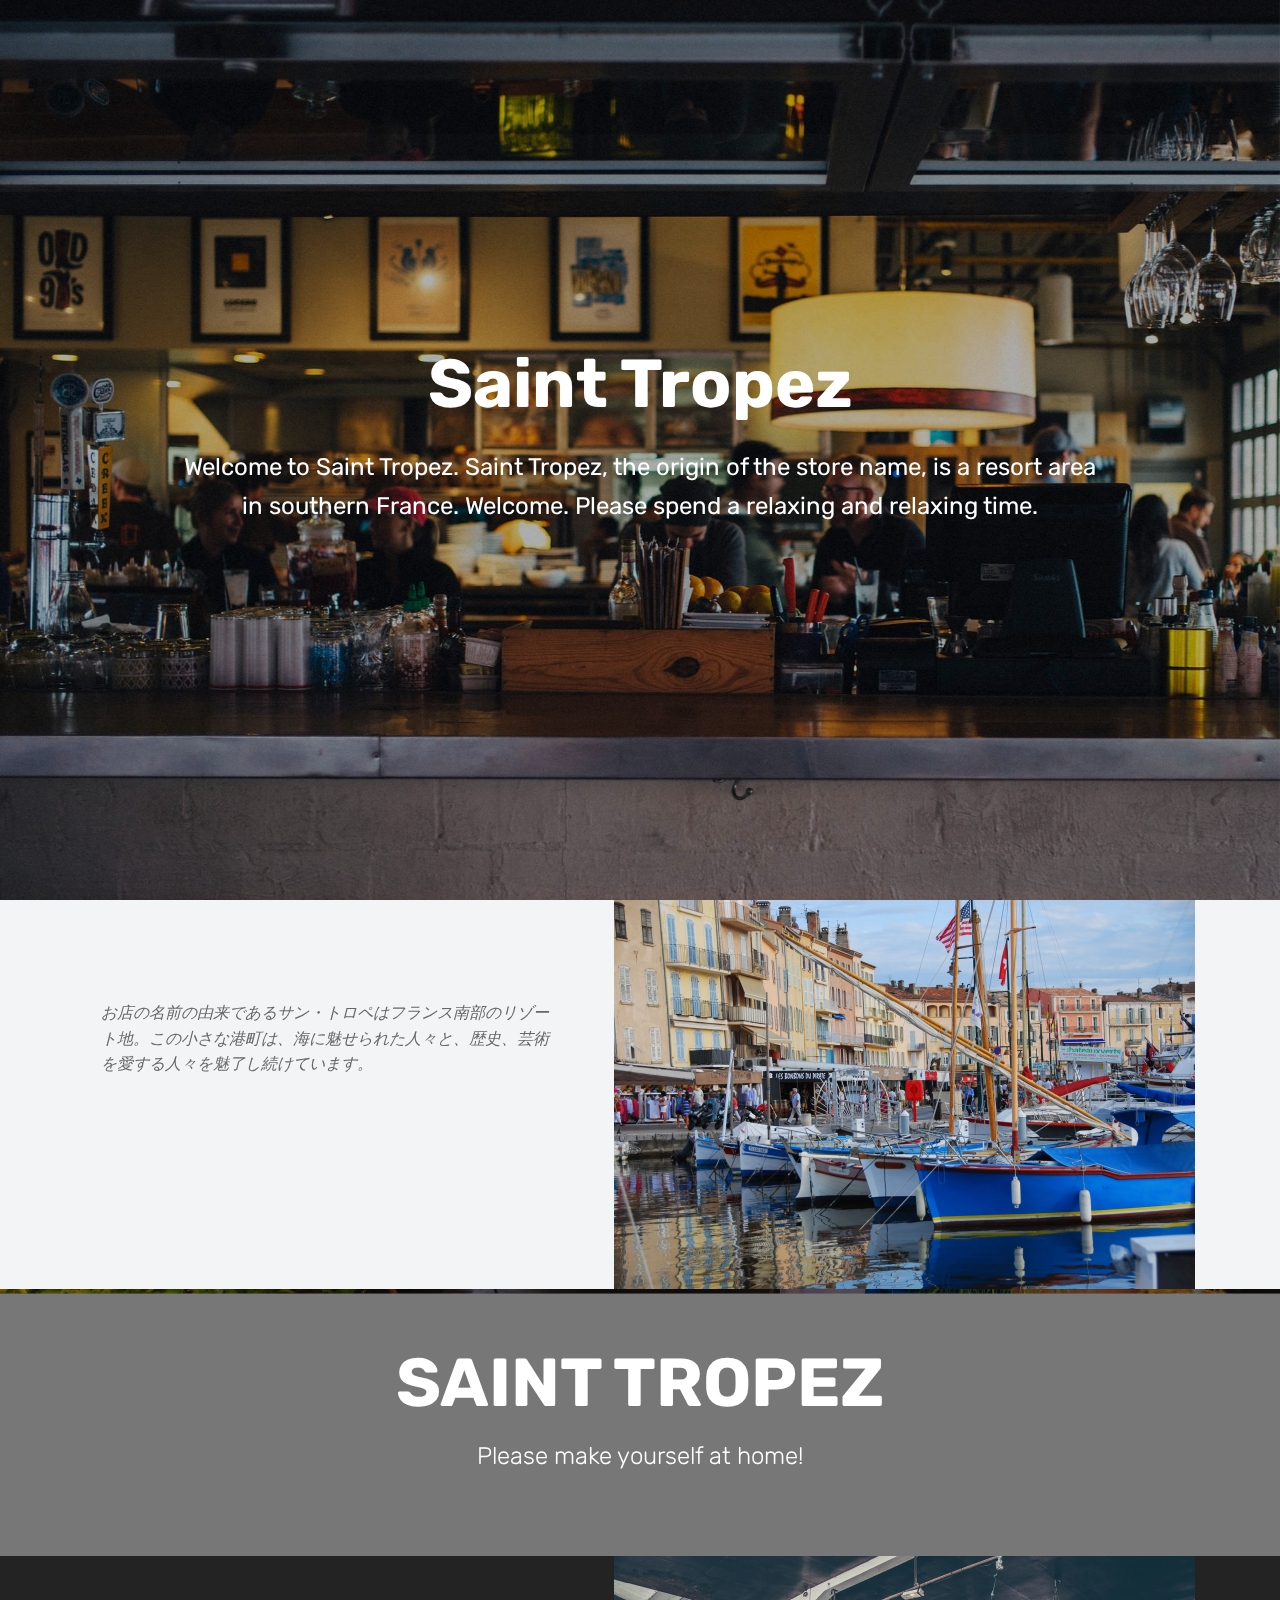
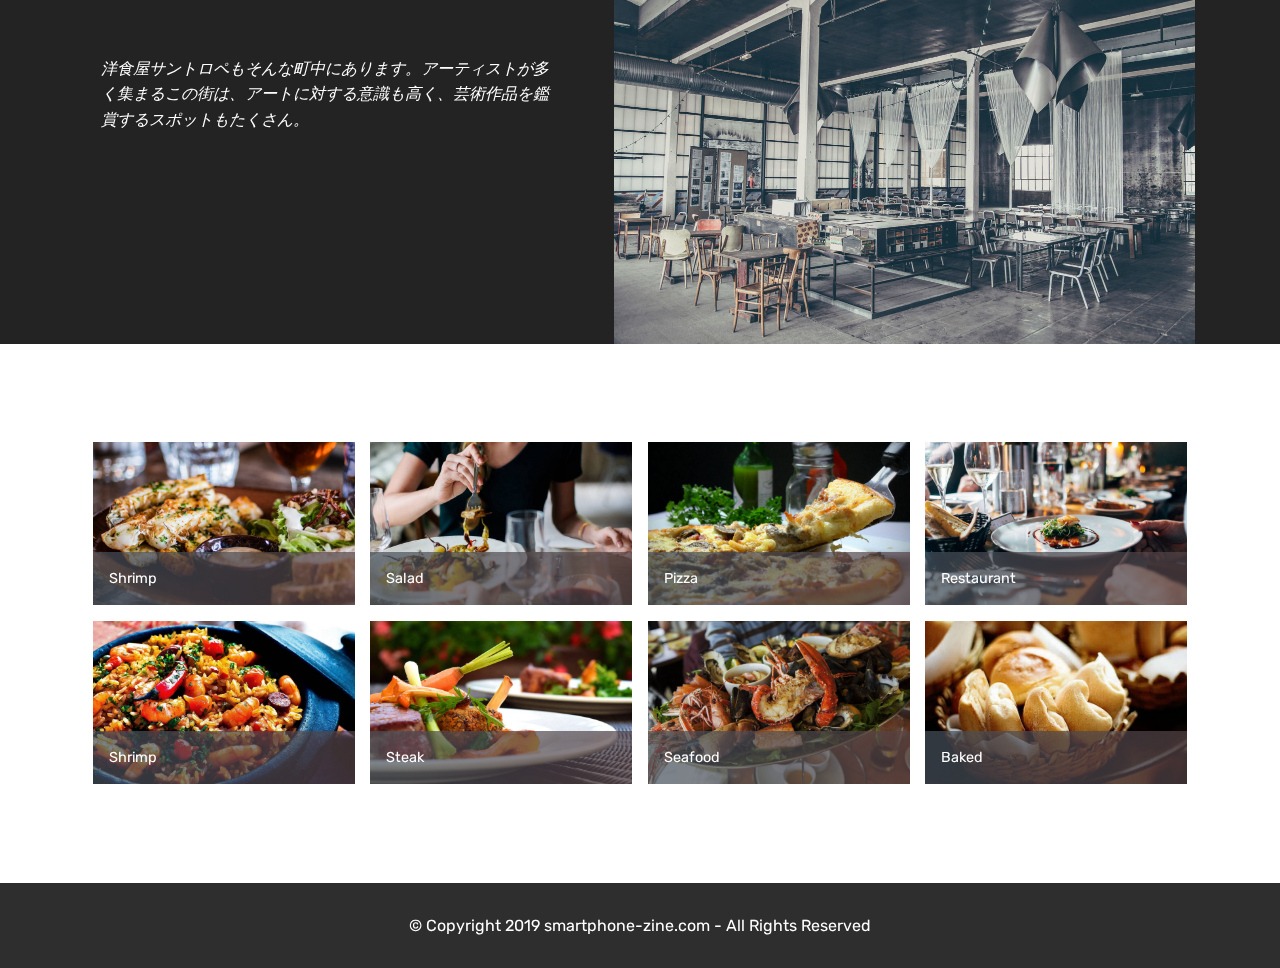
<file: app/src/main/assets/html/index.html>
<!DOCTYPE html>
<html >
<head>
  <!-- Site made with Mobirise Website Builder v4.8.10, https://mobirise.com -->
  <meta charset="UTF-8">
  <meta http-equiv="X-UA-Compatible" content="IE=edge">
  <meta name="generator" content="Mobirise v4.8.10, mobirise.com">
  <meta name="viewport" content="width=device-width, initial-scale=1, minimum-scale=1">
  <link rel="shortcut icon" href="assets/images/logo4.png" type="image/x-icon">
  <meta name="description" content="">
  <title>home</title>
  <link rel="stylesheet" href="assets/web/assets/mobirise-icons/mobirise-icons.css">
  <link rel="stylesheet" href="assets/tether/tether.min.css">
  <link rel="stylesheet" href="assets/bootstrap/css/bootstrap.min.css">
  <link rel="stylesheet" href="assets/bootstrap/css/bootstrap-grid.min.css">
  <link rel="stylesheet" href="assets/bootstrap/css/bootstrap-reboot.min.css">
  <link rel="stylesheet" href="assets/theme/css/style.css">
  <link rel="stylesheet" href="assets/gallery/style.css">
  <link rel="stylesheet" href="assets/mobirise/css/mbr-additional.css" type="text/css">
  
  
  
</head>
<body>
  <section class="cid-rdbout7V44 mbr-fullscreen mbr-parallax-background" id="header2-0">

    

    <div class="mbr-overlay" style="opacity: 0.3; background-color: rgb(0, 0, 0);"></div>

    <div class="container align-center">
        <div class="row justify-content-md-center">
            <div class="mbr-white col-md-10">
                <h1 class="mbr-section-title mbr-bold pb-3 mbr-fonts-style display-1">
                    Saint Tropez</h1>
                
                <p class="mbr-text pb-3 mbr-fonts-style display-5">
                    Welcome to Saint Tropez. Saint Tropez, the origin of the store name, is a resort area in southern France. Welcome. Please spend a relaxing and relaxing time.
                </p>
                
            </div>
        </div>
    </div>
    
</section>

<section class="engine"><a href="https://mobirise.info/x">css templates</a></section><section class="testimonials3 cid-rdbrtqhJv3" id="testimonials3-4">

    

    

    <div class="container">
        <div class="media-container-row">
            <div class="media-content px-3 align-self-center mbr-white py-2">
                <p class="mbr-text testimonial-text mbr-fonts-style display-7">お店の名前の由来であるサン・トロペはフランス南部のリゾート地。この小さな港町は、海に魅せられた人々と、歴史、芸術を愛する人々を魅了し続けています。</p>
                <p class="mbr-author-name pt-4 mb-2 mbr-fonts-style display-7">　</p>
                <p class="mbr-author-desc mbr-fonts-style display-7">　</p>
            </div>

            <div class="mbr-figure pl-lg-5" style="width: 130%;">
              <img src="assets/images/boats-1821108-1920-1162x778.jpg" alt="" title="">
            </div>
        </div>
    </div>
</section>

<section class="mbr-section content5 cid-rdhdUtIo1f mbr-parallax-background" id="content5-j">

    

    <div class="mbr-overlay" style="opacity: 0.5; background-color: rgb(0, 0, 0);">
    </div>

    <div class="container">
        <div class="media-container-row">
            <div class="title col-12 col-md-8">
                <h2 class="align-center mbr-bold mbr-white pb-3 mbr-fonts-style display-1">
                    SAINT TROPEZ</h2>
                <h3 class="mbr-section-subtitle align-center mbr-light mbr-white pb-3 mbr-fonts-style display-5">Please make yourself at home!</h3>
                
                
            </div>
        </div>
    </div>
</section>

<section class="testimonials3 cid-rdbsQNrc5a" id="testimonials3-7">

    

    

    <div class="container">
        <div class="media-container-row">
            <div class="media-content px-3 align-self-center mbr-white py-2">
                <p class="mbr-text testimonial-text mbr-fonts-style display-7">
                   洋食屋サントロペもそんな町中にあります。アーティストが多く集まるこの街は、アートに対する意識も高く、芸術作品を鑑賞するスポットもたくさん。
                </p>
                <p class="mbr-author-name pt-4 mb-2 mbr-fonts-style display-7">
                   　
                </p>
                <p class="mbr-author-desc mbr-fonts-style display-7">
                   　
                </p>
            </div>

            <div class="mbr-figure pl-lg-5" style="width: 130%;">
              <img src="assets/images/mbr-1162x775.jpg" alt="" title="">
            </div>
        </div>
    </div>
</section>

<section class="mbr-gallery mbr-slider-carousel cid-rdheiVWZyE" id="gallery1-k">

    

    <div class="container">
        <div><!-- Filter --><!-- Gallery --><div class="mbr-gallery-row"><div class="mbr-gallery-layout-default"><div><div><div class="mbr-gallery-item mbr-gallery-item--p1" data-video-url="false" data-tags="Awesome"><div href="#lb-gallery1-k" data-slide-to="0" data-toggle="modal"><img src="assets/images/food-2603601-1920-1809x1130-800x500.jpg" alt="" title=""><span class="icon-focus"></span><span class="mbr-gallery-title mbr-fonts-style display-7">Shrimp</span></div></div><div class="mbr-gallery-item mbr-gallery-item--p1" data-video-url="false" data-tags="Responsive"><div href="#lb-gallery1-k" data-slide-to="1" data-toggle="modal"><img src="assets/images/person-2248567-1920-1920x1199-800x500.jpg" alt="" title=""><span class="icon-focus"></span><span class="mbr-gallery-title mbr-fonts-style display-7">Salad<br></span></div></div><div class="mbr-gallery-item mbr-gallery-item--p1" data-video-url="false" data-tags="Creative"><div href="#lb-gallery1-k" data-slide-to="2" data-toggle="modal"><img src="assets/images/pizza-329523-1920-1809x1130-800x500.jpg" alt="" title=""><span class="icon-focus"></span><span class="mbr-gallery-title mbr-fonts-style display-7">Pizza<br></span></div></div><div class="mbr-gallery-item mbr-gallery-item--p1" data-video-url="false" data-tags="Animated"><div href="#lb-gallery1-k" data-slide-to="3" data-toggle="modal"><img src="assets/images/restaurant-691397-1920-1809x1130-800x500.jpg" alt="" title=""><span class="icon-focus"></span><span class="mbr-gallery-title mbr-fonts-style display-7">Restaurant</span></div></div><div class="mbr-gallery-item mbr-gallery-item--p1" data-video-url="false" data-tags="Awesome"><div href="#lb-gallery1-k" data-slide-to="4" data-toggle="modal"><img src="assets/images/shrimp-1209744-1920-1809x1130-800x500.jpg" alt="" title=""><span class="icon-focus"></span><span class="mbr-gallery-title mbr-fonts-style display-7">Shrimp</span></div></div><div class="mbr-gallery-item mbr-gallery-item--p1" data-video-url="false" data-tags="Awesome"><div href="#lb-gallery1-k" data-slide-to="5" data-toggle="modal"><img src="assets/images/steak-1148992-1920-1809x1130-800x500.jpg" alt="" title=""><span class="icon-focus"></span><span class="mbr-gallery-title mbr-fonts-style display-7">Steak</span></div></div><div class="mbr-gallery-item mbr-gallery-item--p1" data-video-url="false" data-tags="Responsive"><div href="#lb-gallery1-k" data-slide-to="6" data-toggle="modal"><img src="assets/images/united-kingdom-2066475-1280-1153x720-800x500.jpg" alt="" title=""><span class="icon-focus"></span><span class="mbr-gallery-title mbr-fonts-style display-7">Seafood</span></div></div><div class="mbr-gallery-item mbr-gallery-item--p1" data-video-url="false" data-tags="Responsive"><div href="#lb-gallery1-k" data-slide-to="7" data-toggle="modal"><img src="assets/images/baked-2313462-640-640x400-640x400.jpg" alt="" title=""><span class="icon-focus"></span><span class="mbr-gallery-title mbr-fonts-style display-7">Baked</span></div></div></div></div><div class="clearfix"></div></div></div><!-- Lightbox --><div data-app-prevent-settings="" class="mbr-slider modal fade carousel slide" tabindex="-1" data-keyboard="true" data-interval="false" id="lb-gallery1-k"><div class="modal-dialog"><div class="modal-content"><div class="modal-body"><div class="carousel-inner"><div class="carousel-item"><img src="assets/images/food-2603601-1920-1809x1130.jpg" alt="" title=""></div><div class="carousel-item"><img src="assets/images/person-2248567-1920-1920x1199.jpg" alt="" title=""></div><div class="carousel-item"><img src="assets/images/pizza-329523-1920-1809x1130.jpg" alt="" title=""></div><div class="carousel-item"><img src="assets/images/restaurant-691397-1920-1809x1130.jpg" alt="" title=""></div><div class="carousel-item"><img src="assets/images/shrimp-1209744-1920-1809x1130.jpg" alt="" title=""></div><div class="carousel-item"><img src="assets/images/steak-1148992-1920-1809x1130.jpg" alt="" title=""></div><div class="carousel-item"><img src="assets/images/united-kingdom-2066475-1280-1153x720.jpg" alt="" title=""></div><div class="carousel-item active"><img src="assets/images/baked-2313462-640-640x400.jpg" alt="" title=""></div></div><a class="carousel-control carousel-control-prev" role="button" data-slide="prev" href="#lb-gallery1-k"><span class="mbri-left mbr-iconfont" aria-hidden="true"></span><span class="sr-only">Previous</span></a><a class="carousel-control carousel-control-next" role="button" data-slide="next" href="#lb-gallery1-k"><span class="mbri-right mbr-iconfont" aria-hidden="true"></span><span class="sr-only">Next</span></a><a class="close" href="#" role="button" data-dismiss="modal"><span class="sr-only">Close</span></a></div></div></div></div></div>
    </div>

</section>

<section once="" class="cid-rdsDvUlWp2" id="footer6-n">

    

    

    <div class="container">
        <div class="media-container-row align-center mbr-white">
            <div class="col-12">
                <p class="mbr-text mb-0 mbr-fonts-style display-7">
                    © Copyright 2019 smartphone-zine.com - All Rights Reserved
                </p>
            </div>
        </div>
    </div>
</section>


  <script src="assets/web/assets/jquery/jquery.min.js"></script>
  <script src="assets/popper/popper.min.js"></script>
  <script src="assets/tether/tether.min.js"></script>
  <script src="assets/bootstrap/js/bootstrap.min.js"></script>
  <script src="assets/smoothscroll/smooth-scroll.js"></script>
  <script src="assets/parallax/jarallax.min.js"></script>
  <script src="assets/vimeoplayer/jquery.mb.vimeo_player.js"></script>
  <script src="assets/bootstrapcarouselswipe/bootstrap-carousel-swipe.js"></script>
  <script src="assets/masonry/masonry.pkgd.min.js"></script>
  <script src="assets/imagesloaded/imagesloaded.pkgd.min.js"></script>
  <script src="assets/theme/js/script.js"></script>
  <script src="assets/gallery/player.min.js"></script>
  <script src="assets/gallery/script.js"></script>
  <script src="assets/slidervideo/script.js"></script>
  
  
</body>
</html>
</file>
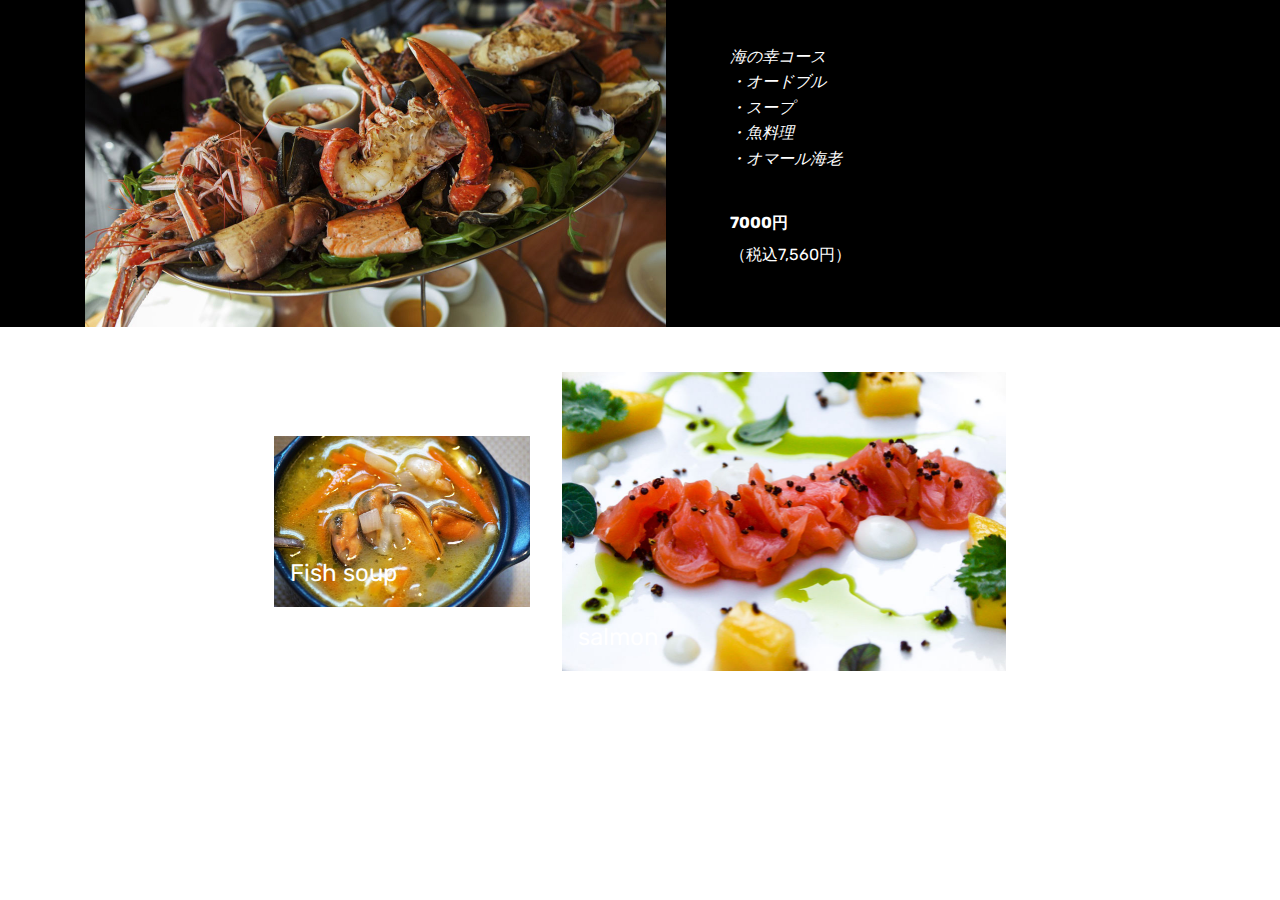
<file: app/src/main/assets/html/dinner01.html>
<!DOCTYPE html>
<html >
<head>
  <!-- Site made with Mobirise Website Builder v4.8.10, https://mobirise.com -->
  <meta charset="UTF-8">
  <meta http-equiv="X-UA-Compatible" content="IE=edge">
  <meta name="generator" content="Mobirise v4.8.10, mobirise.com">
  <meta name="viewport" content="width=device-width, initial-scale=1, minimum-scale=1">
  <link rel="shortcut icon" href="assets/images/logo4.png" type="image/x-icon">
  <meta name="description" content="Web Page Builder Description">
  <title>dinner01</title>
  <link rel="stylesheet" href="assets/tether/tether.min.css">
  <link rel="stylesheet" href="assets/bootstrap/css/bootstrap.min.css">
  <link rel="stylesheet" href="assets/bootstrap/css/bootstrap-grid.min.css">
  <link rel="stylesheet" href="assets/bootstrap/css/bootstrap-reboot.min.css">
  <link rel="stylesheet" href="assets/theme/css/style.css">
  <link rel="stylesheet" href="assets/mobirise/css/mbr-additional.css" type="text/css">
  
  
  
</head>
<body>
  <section class="testimonials2 cid-rdbvnZNXKt" id="testimonials2-8">

    

    

    <div class="container">
        <div class="media-container-row">
            <div class="mbr-figure pr-lg-5" style="width: 130%;">
              <img src="assets/images/united-kingdom-2066475-1280-1162x654.jpg" alt="" title="">
            </div>
            <div class="media-content px-3 align-self-center mbr-white py-2">
                    <p class="mbr-text testimonial-text mbr-fonts-style display-7">
                       海の幸コース<br>・オードブル<br>・スープ<br>・魚料理<br>・オマール海老</p>
                    <p class="mbr-author-name pt-4 mb-2 mbr-fonts-style display-7">
                       7000円</p>
                    <p class="mbr-author-desc mbr-fonts-style display-7">
                       （税込7,560円）</p>
            </div>
        </div>
    </div>
</section>

<section class="engine"><a href="https://mobirise.info/a">online web builder</a></section><section class="cid-rdbvRc0MwF" id="content15-9">
    
    <div class="container">
            <div class="media-container-row" style="width: 66%;">
                <div class="img-item item1" style="width: 62%;">
                    <div class="img-cont">
                        <img src="assets/images/fish-soup-3054627-1280-512x341.jpg" alt="" title="">
                        <div class="img-caption">
                            <p class="mbr-fonts-style align-left mbr-white display-5">Fish soup</p>
                        </div>
                    </div>

                </div>
                <div class="img-item">
                    <div class="img-cont">
                        <img src="assets/images/salmon-2733044-1280-890x598.jpg" alt="" title="">
                        <div class="img-caption">
                            <p class="mbr-fonts-style align-left mbr-white display-5">
                                salmon</p>
                        </div>
                    </div>
                </div>
            </div>
    </div>
</section>


  <script src="assets/web/assets/jquery/jquery.min.js"></script>
  <script src="assets/popper/popper.min.js"></script>
  <script src="assets/tether/tether.min.js"></script>
  <script src="assets/bootstrap/js/bootstrap.min.js"></script>
  <script src="assets/smoothscroll/smooth-scroll.js"></script>
  <script src="assets/theme/js/script.js"></script>
  
  
</body>
</html>
</file>
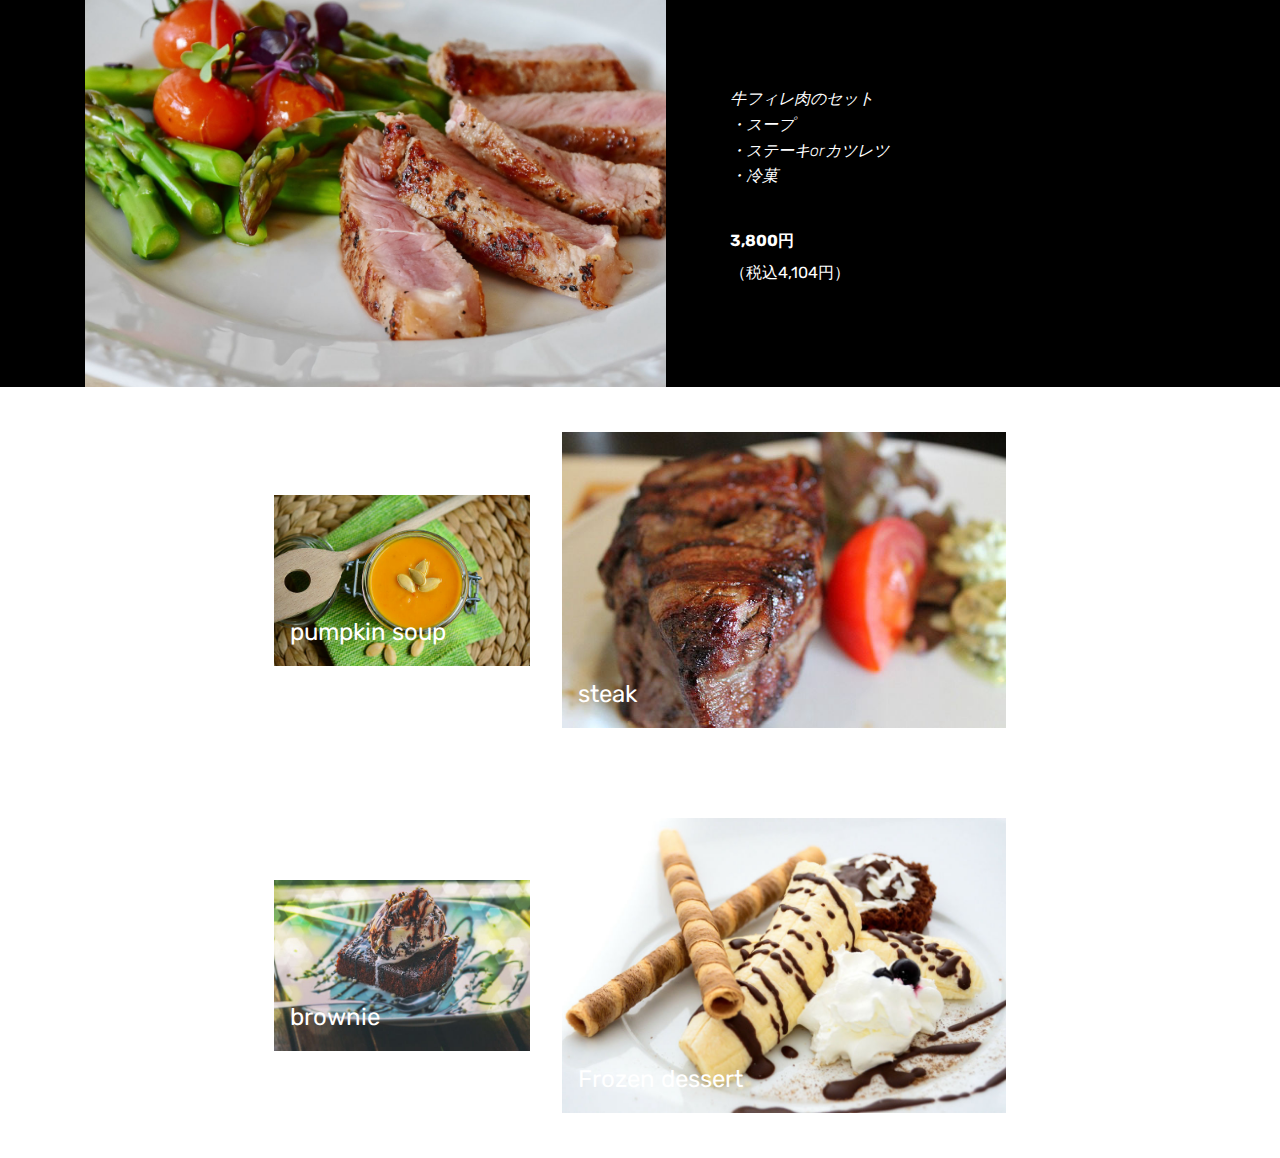
<file: app/src/main/assets/html/dinner02.html>
<!DOCTYPE html>
<html >
<head>
  <!-- Site made with Mobirise Website Builder v4.8.10, https://mobirise.com -->
  <meta charset="UTF-8">
  <meta http-equiv="X-UA-Compatible" content="IE=edge">
  <meta name="generator" content="Mobirise v4.8.10, mobirise.com">
  <meta name="viewport" content="width=device-width, initial-scale=1, minimum-scale=1">
  <link rel="shortcut icon" href="assets/images/logo4.png" type="image/x-icon">
  <meta name="description" content="Web Page Builder Description">
  <title>dinner02</title>
  <link rel="stylesheet" href="assets/tether/tether.min.css">
  <link rel="stylesheet" href="assets/bootstrap/css/bootstrap.min.css">
  <link rel="stylesheet" href="assets/bootstrap/css/bootstrap-grid.min.css">
  <link rel="stylesheet" href="assets/bootstrap/css/bootstrap-reboot.min.css">
  <link rel="stylesheet" href="assets/theme/css/style.css">
  <link rel="stylesheet" href="assets/mobirise/css/mbr-additional.css" type="text/css">
  
  
  
</head>
<body>
  <section class="testimonials2 cid-rdh5BTqP3M" id="testimonials2-a">

    

    

    <div class="container">
        <div class="media-container-row">
            <div class="mbr-figure pr-lg-5" style="width: 130%;">
              <img src="assets/images/asparagus-2169305-1920-1380x920.jpg" alt="" title="">
            </div>
            <div class="media-content px-3 align-self-center mbr-white py-2">
                    <p class="mbr-text testimonial-text mbr-fonts-style display-7">牛フィレ肉のセット<br>・スープ<br>・ステーキorカツレツ<br>・冷菓<br></p>
                    <p class="mbr-author-name pt-4 mb-2 mbr-fonts-style display-7">3,800円</p>
                    <p class="mbr-author-desc mbr-fonts-style display-7">
                       （税込4,104円）</p>
            </div>
        </div>
    </div>
</section>

<section class="engine"><a href="https://mobirise.info/g">how to build your own website for free</a></section><section class="cid-rdh5BTUy6p" id="content15-b">
    
    <div class="container">
            <div class="media-container-row" style="width: 66%;">
                <div class="img-item item1" style="width: 62%;">
                    <div class="img-cont">
                        <img src="assets/images/pumpkin-soup-2972858-640-640x426.jpg" alt="" title="">
                        <div class="img-caption">
                            <p class="mbr-fonts-style align-left mbr-white display-5">pumpkin soup</p>
                        </div>
                    </div>

                </div>
                <div class="img-item">
                    <div class="img-cont">
                        <img src="assets/images/steak-2764210-640-640x426.jpg" alt="" title="">
                        <div class="img-caption">
                            <p class="mbr-fonts-style align-left mbr-white display-5">
                                steak</p>
                        </div>
                    </div>
                </div>
            </div>
    </div>
</section>

<section class="cid-rdh6EwcCBV" id="content15-c">
    
    <div class="container">
            <div class="media-container-row" style="width: 66%;">
                <div class="img-item item1" style="width: 62%;">
                    <div class="img-cont">
                        <img src="assets/images/brownie-2938671-640-640x426.jpg" alt="" title="">
                        <div class="img-caption">
                            <p class="mbr-fonts-style align-left mbr-white display-5">
                                brownie
                            </p>
                        </div>
                    </div>

                </div>
                <div class="img-item">
                    <div class="img-cont">
                        <img src="assets/images/mbr-912x604.jpg" alt="" title="">
                        <div class="img-caption">
                            <p class="mbr-fonts-style align-left mbr-white display-5">
                                Frozen dessert
                            </p>
                        </div>
                    </div>
                </div>
            </div>
    </div>
</section>


  <script src="assets/web/assets/jquery/jquery.min.js"></script>
  <script src="assets/popper/popper.min.js"></script>
  <script src="assets/tether/tether.min.js"></script>
  <script src="assets/bootstrap/js/bootstrap.min.js"></script>
  <script src="assets/smoothscroll/smooth-scroll.js"></script>
  <script src="assets/theme/js/script.js"></script>
  
  
</body>
</html>
</file>
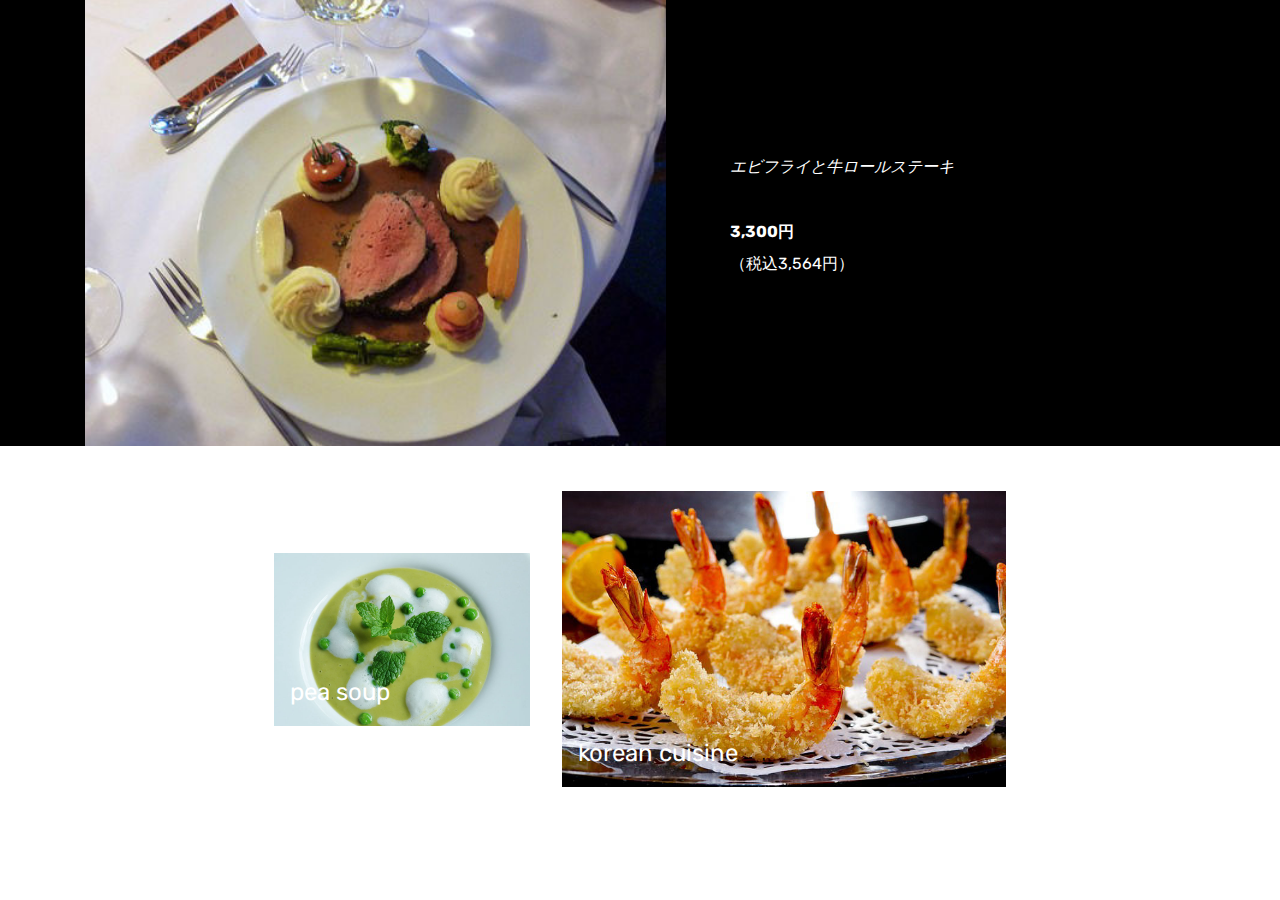
<file: app/src/main/assets/html/lunch01.html>
<!DOCTYPE html>
<html >
<head>
  <!-- Site made with Mobirise Website Builder v4.8.10, https://mobirise.com -->
  <meta charset="UTF-8">
  <meta http-equiv="X-UA-Compatible" content="IE=edge">
  <meta name="generator" content="Mobirise v4.8.10, mobirise.com">
  <meta name="viewport" content="width=device-width, initial-scale=1, minimum-scale=1">
  <link rel="shortcut icon" href="assets/images/logo4.png" type="image/x-icon">
  <meta name="description" content="Web Page Builder Description">
  <title>lunch01</title>
  <link rel="stylesheet" href="assets/tether/tether.min.css">
  <link rel="stylesheet" href="assets/bootstrap/css/bootstrap.min.css">
  <link rel="stylesheet" href="assets/bootstrap/css/bootstrap-grid.min.css">
  <link rel="stylesheet" href="assets/bootstrap/css/bootstrap-reboot.min.css">
  <link rel="stylesheet" href="assets/theme/css/style.css">
  <link rel="stylesheet" href="assets/mobirise/css/mbr-additional.css" type="text/css">
  
  
  
</head>
<body>
  <section class="testimonials2 cid-rdh7eRv1F8" id="testimonials2-d">

    

    

    <div class="container">
        <div class="media-container-row">
            <div class="mbr-figure pr-lg-5" style="width: 130%;">
              <img src="assets/images/ox-loin-719739-640-640x480.jpg" alt="" title="">
            </div>
            <div class="media-content px-3 align-self-center mbr-white py-2">
                    <p class="mbr-text testimonial-text mbr-fonts-style display-7">エビフライと牛ロールステーキ<br></p>
                    <p class="mbr-author-name pt-4 mb-2 mbr-fonts-style display-7">3,300円</p>
                    <p class="mbr-author-desc mbr-fonts-style display-7">
                       （税込3,564円）</p>
            </div>
        </div>
    </div>
</section>

<section class="engine"><a href="https://mobirise.info/y">free html web templates</a></section><section class="cid-rdh7eS5sdY" id="content15-e">
    
    <div class="container">
            <div class="media-container-row" style="width: 66%;">
                <div class="img-item item1" style="width: 62%;">
                    <div class="img-cont">
                        <img src="assets/images/pea-soup-2786156-1920-912x616.jpg" alt="" title="">
                        <div class="img-caption">
                            <p class="mbr-fonts-style align-left mbr-white display-5">pea soup</p>
                        </div>
                    </div>

                </div>
                <div class="img-item">
                    <div class="img-cont">
                        <img src="assets/images/korean-cuisine-1991580-640-640x426.jpg" alt="" title="">
                        <div class="img-caption">
                            <p class="mbr-fonts-style align-left mbr-white display-5">
                                korean cuisine</p>
                        </div>
                    </div>
                </div>
            </div>
    </div>
</section>


  <script src="assets/web/assets/jquery/jquery.min.js"></script>
  <script src="assets/popper/popper.min.js"></script>
  <script src="assets/tether/tether.min.js"></script>
  <script src="assets/bootstrap/js/bootstrap.min.js"></script>
  <script src="assets/smoothscroll/smooth-scroll.js"></script>
  <script src="assets/theme/js/script.js"></script>
  
  
</body>
</html>
</file>
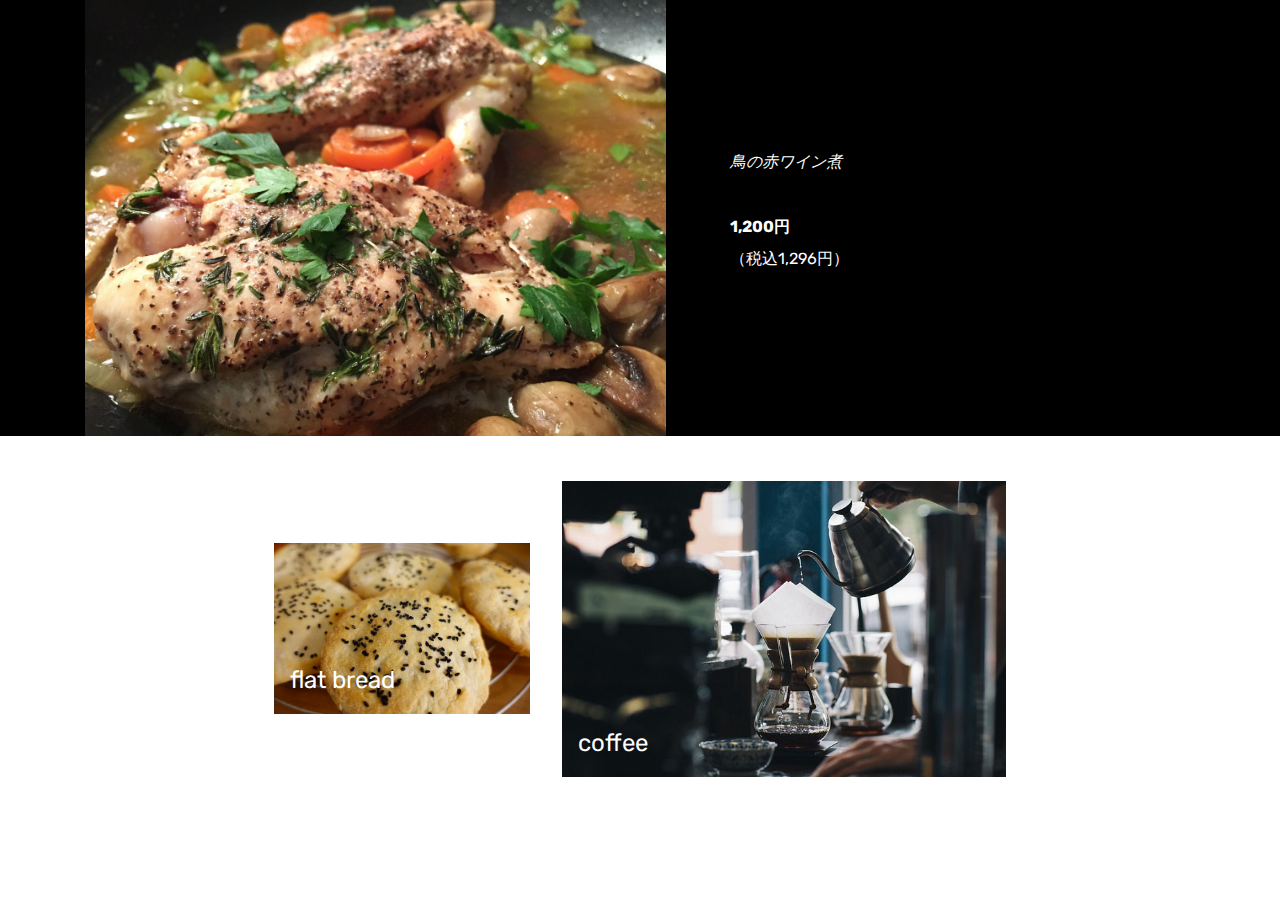
<file: app/src/main/assets/html/lunch02.html>
<!DOCTYPE html>
<html >
<head>
  <!-- Site made with Mobirise Website Builder v4.8.10, https://mobirise.com -->
  <meta charset="UTF-8">
  <meta http-equiv="X-UA-Compatible" content="IE=edge">
  <meta name="generator" content="Mobirise v4.8.10, mobirise.com">
  <meta name="viewport" content="width=device-width, initial-scale=1, minimum-scale=1">
  <link rel="shortcut icon" href="assets/images/logo4.png" type="image/x-icon">
  <meta name="description" content="Web Page Builder Description">
  <title>lunch02</title>
  <link rel="stylesheet" href="assets/tether/tether.min.css">
  <link rel="stylesheet" href="assets/bootstrap/css/bootstrap.min.css">
  <link rel="stylesheet" href="assets/bootstrap/css/bootstrap-grid.min.css">
  <link rel="stylesheet" href="assets/bootstrap/css/bootstrap-reboot.min.css">
  <link rel="stylesheet" href="assets/theme/css/style.css">
  <link rel="stylesheet" href="assets/mobirise/css/mbr-additional.css" type="text/css">
  
  
  
</head>
<body>
  <section class="testimonials2 cid-rdh7hyS9p5" id="testimonials2-f">

    

    

    <div class="container">
        <div class="media-container-row">
            <div class="mbr-figure pr-lg-5" style="width: 130%;">
              <img src="assets/images/chicken-583761-1920-1380x1035.jpg" alt="" title="">
            </div>
            <div class="media-content px-3 align-self-center mbr-white py-2">
                    <p class="mbr-text testimonial-text mbr-fonts-style display-7">鳥の赤ワイン煮</p>
                    <p class="mbr-author-name pt-4 mb-2 mbr-fonts-style display-7">1,200円</p>
                    <p class="mbr-author-desc mbr-fonts-style display-7">
                       （税込1,296円）</p>
            </div>
        </div>
    </div>
</section>

<section class="engine"><a href="https://mobirise.info/f">simple website builder</a></section><section class="cid-rdh7hzruWV" id="content15-g">
    
    <div class="container">
            <div class="media-container-row" style="width: 66%;">
                <div class="img-item item1" style="width: 62%;">
                    <div class="img-cont">
                        <img src="assets/images/flat-bread-2895518-640-640x426.jpg" alt="" title="">
                        <div class="img-caption">
                            <p class="mbr-fonts-style align-left mbr-white display-5">flat bread</p>
                        </div>
                    </div>

                </div>
                <div class="img-item">
                    <div class="img-cont">
                        <img src="assets/images/coffee-984328-640-640x426.jpg" alt="" title="">
                        <div class="img-caption">
                            <p class="mbr-fonts-style align-left mbr-white display-5">
                                coffee<br></p>
                        </div>
                    </div>
                </div>
            </div>
    </div>
</section>


  <script src="assets/web/assets/jquery/jquery.min.js"></script>
  <script src="assets/popper/popper.min.js"></script>
  <script src="assets/tether/tether.min.js"></script>
  <script src="assets/bootstrap/js/bootstrap.min.js"></script>
  <script src="assets/smoothscroll/smooth-scroll.js"></script>
  <script src="assets/theme/js/script.js"></script>
  
  
</body>
</html>
</file>
<file: app/src/main/assets/html/assets/web/assets/mobirise-icons/mobirise-icons.css>
@font-face {
  font-family: 'MobiriseIcons';
  src:  url('mobirise-icons.eot?spat4u');
  src:  url('mobirise-icons.eot?spat4u#iefix') format('embedded-opentype'),
    url('mobirise-icons.ttf?spat4u') format('truetype'),
    url('mobirise-icons.woff?spat4u') format('woff'),
    url('mobirise-icons.svg?spat4u#MobiriseIcons') format('svg');
  font-weight: normal;
  font-style: normal;
}

[class^="mbri-"], [class*=" mbri-"] {
  /* use !important to prevent issues with browser extensions that change fonts */
  font-family: MobiriseIcons !important;
  speak: none;
  font-style: normal;
  font-weight: normal;
  font-variant: normal;
  text-transform: none;
  line-height: 1;

  /* Better Font Rendering =========== */
  -webkit-font-smoothing: antialiased;
  -moz-osx-font-smoothing: grayscale;
}

.mbri-add-submenu:before {
  content: "\e900";
}
.mbri-alert:before {
  content: "\e901";
}
.mbri-align-center:before {
  content: "\e902";
}
.mbri-align-justify:before {
  content: "\e903";
}
.mbri-align-left:before {
  content: "\e904";
}
.mbri-align-right:before {
  content: "\e905";
}
.mbri-android:before {
  content: "\e906";
}
.mbri-apple:before {
  content: "\e907";
}
.mbri-arrow-down:before {
  content: "\e908";
}
.mbri-arrow-next:before {
  content: "\e909";
}
.mbri-arrow-prev:before {
  content: "\e90a";
}
.mbri-arrow-up:before {
  content: "\e90b";
}
.mbri-bold:before {
  content: "\e90c";
}
.mbri-bookmark:before {
  content: "\e90d";
}
.mbri-bootstrap:before {
  content: "\e90e";
}
.mbri-briefcase:before {
  content: "\e90f";
}
.mbri-browse:before {
  content: "\e910";
}
.mbri-bulleted-list:before {
  content: "\e911";
}
.mbri-calendar:before {
  content: "\e912";
}
.mbri-camera:before {
  content: "\e913";
}
.mbri-cart-add:before {
  content: "\e914";
}
.mbri-cart-full:before {
  content: "\e915";
}
.mbri-cash:before {
  content: "\e916";
}
.mbri-change-style:before {
  content: "\e917";
}
.mbri-chat:before {
  content: "\e918";
}
.mbri-clock:before {
  content: "\e919";
}
.mbri-close:before {
  content: "\e91a";
}
.mbri-cloud:before {
  content: "\e91b";
}
.mbri-code:before {
  content: "\e91c";
}
.mbri-contact-form:before {
  content: "\e91d";
}
.mbri-credit-card:before {
  content: "\e91e";
}
.mbri-cursor-click:before {
  content: "\e91f";
}
.mbri-cust-feedback:before {
  content: "\e920";
}
.mbri-database:before {
  content: "\e921";
}
.mbri-delivery:before {
  content: "\e922";
}
.mbri-desktop:before {
  content: "\e923";
}
.mbri-devices:before {
  content: "\e924";
}
.mbri-down:before {
  content: "\e925";
}
.mbri-download:before {
  content: "\e989";
}
.mbri-drag-n-drop:before {
  content: "\e927";
}
.mbri-drag-n-drop2:before {
  content: "\e928";
}
.mbri-edit:before {
  content: "\e929";
}
.mbri-edit2:before {
  content: "\e92a";
}
.mbri-error:before {
  content: "\e92b";
}
.mbri-extension:before {
  content: "\e92c";
}
.mbri-features:before {
  content: "\e92d";
}
.mbri-file:before {
  content: "\e92e";
}
.mbri-flag:before {
  content: "\e92f";
}
.mbri-folder:before {
  content: "\e930";
}
.mbri-gift:before {
  content: "\e931";
}
.mbri-github:before {
  content: "\e932";
}
.mbri-globe:before {
  content: "\e933";
}
.mbri-globe-2:before {
  content: "\e934";
}
.mbri-growing-chart:before {
  content: "\e935";
}
.mbri-hearth:before {
  content: "\e936";
}
.mbri-help:before {
  content: "\e937";
}
.mbri-home:before {
  content: "\e938";
}
.mbri-hot-cup:before {
  content: "\e939";
}
.mbri-idea:before {
  content: "\e93a";
}
.mbri-image-gallery:before {
  content: "\e93b";
}
.mbri-image-slider:before {
  content: "\e93c";
}
.mbri-info:before {
  content: "\e93d";
}
.mbri-italic:before {
  content: "\e93e";
}
.mbri-key:before {
  content: "\e93f";
}
.mbri-laptop:before {
  content: "\e940";
}
.mbri-layers:before {
  content: "\e941";
}
.mbri-left-right:before {
  content: "\e942";
}
.mbri-left:before {
  content: "\e943";
}
.mbri-letter:before {
  content: "\e944";
}
.mbri-like:before {
  content: "\e945";
}
.mbri-link:before {
  content: "\e946";
}
.mbri-lock:before {
  content: "\e947";
}
.mbri-login:before {
  content: "\e948";
}
.mbri-logout:before {
  content: "\e949";
}
.mbri-magic-stick:before {
  content: "\e94a";
}
.mbri-map-pin:before {
  content: "\e94b";
}
.mbri-menu:before {
  content: "\e94c";
}
.mbri-mobile:before {
  content: "\e94d";
}
.mbri-mobile2:before {
  content: "\e94e";
}
.mbri-mobirise:before {
  content: "\e94f";
}
.mbri-more-horizontal:before {
  content: "\e950";
}
.mbri-more-vertical:before {
  content: "\e951";
}
.mbri-music:before {
  content: "\e952";
}
.mbri-new-file:before {
  content: "\e953";
}
.mbri-numbered-list:before {
  content: "\e954";
}
.mbri-opened-folder:before {
  content: "\e955";
}
.mbri-pages:before {
  content: "\e956";
}
.mbri-paper-plane:before {
  content: "\e957";
}
.mbri-paperclip:before {
  content: "\e958";
}
.mbri-photo:before {
  content: "\e959";
}
.mbri-photos:before {
  content: "\e95a";
}
.mbri-pin:before {
  content: "\e95b";
}
.mbri-play:before {
  content: "\e95c";
}
.mbri-plus:before {
  content: "\e95d";
}
.mbri-preview:before {
  content: "\e95e";
}
.mbri-print:before {
  content: "\e95f";
}
.mbri-protect:before {
  content: "\e960";
}
.mbri-question:before {
  content: "\e961";
}
.mbri-quote-left:before {
  content: "\e962";
}
.mbri-quote-right:before {
  content: "\e963";
}
.mbri-refresh:before {
  content: "\e964";
}
.mbri-responsive:before {
  content: "\e965";
}
.mbri-right:before {
  content: "\e966";
}
.mbri-rocket:before {
  content: "\e967";
}
.mbri-sad-face:before {
  content: "\e968";
}
.mbri-sale:before {
  content: "\e969";
}
.mbri-save:before {
  content: "\e96a";
}
.mbri-search:before {
  content: "\e96b";
}
.mbri-setting:before {
  content: "\e96c";
}
.mbri-setting2:before {
  content: "\e96d";
}
.mbri-setting3:before {
  content: "\e96e";
}
.mbri-share:before {
  content: "\e96f";
}
.mbri-shopping-bag:before {
  content: "\e970";
}
.mbri-shopping-basket:before {
  content: "\e971";
}
.mbri-shopping-cart:before {
  content: "\e972";
}
.mbri-sites:before {
  content: "\e973";
}
.mbri-smile-face:before {
  content: "\e974";
}
.mbri-speed:before {
  content: "\e975";
}
.mbri-star:before {
  content: "\e976";
}
.mbri-success:before {
  content: "\e977";
}
.mbri-sun:before {
  content: "\e978";
}
.mbri-sun2:before {
  content: "\e979";
}
.mbri-tablet:before {
  content: "\e97a";
}
.mbri-tablet-vertical:before {
  content: "\e97b";
}
.mbri-target:before {
  content: "\e97c";
}
.mbri-timer:before {
  content: "\e97d";
}
.mbri-to-ftp:before {
  content: "\e97e";
}
.mbri-to-local-drive:before {
  content: "\e97f";
}
.mbri-touch-swipe:before {
  content: "\e980";
}
.mbri-touch:before {
  content: "\e981";
}
.mbri-trash:before {
  content: "\e982";
}
.mbri-underline:before {
  content: "\e983";
}
.mbri-unlink:before {
  content: "\e984";
}
.mbri-unlock:before {
  content: "\e985";
}
.mbri-up-down:before {
  content: "\e986";
}
.mbri-up:before {
  content: "\e987";
}
.mbri-update:before {
  content: "\e988";
}
.mbri-upload:before {
 content: "\e926"; 
}
.mbri-user:before {
  content: "\e98a";
}
.mbri-user2:before {
  content: "\e98b";
}
.mbri-users:before {
  content: "\e98c";
}
.mbri-video:before {
  content: "\e98d";
}
.mbri-video-play:before {
  content: "\e98e";
}
.mbri-watch:before {
  content: "\e98f";
}
.mbri-website-theme:before {
  content: "\e990";
}
.mbri-wifi:before {
  content: "\e991";
}
.mbri-windows:before {
  content: "\e992";
}
.mbri-zoom-out:before {
  content: "\e993";
}
.mbri-redo:before {
  content: "\e994";
}
.mbri-undo:before {
  content: "\e995";
}
</file>
<file: app/src/main/assets/html/assets/theme/css/style.css>
/*!
 * Mobirise v4 theme (https://mobirise.com/)
 * Copyright 2017 Mobirise
 */
section {
  background-color: #eeeeee; }

section,
.container,
.container-fluid {
  position: relative;
  word-wrap: break-word; }

a.mbr-iconfont:hover {
  text-decoration: none; }

.article .lead p, .article .lead ul, .article .lead ol, .article .lead pre, .article .lead blockquote {
  margin-bottom: 0; }

a {
  font-style: normal;
  font-weight: 400;
  cursor: pointer; }
  a, a:hover {
    text-decoration: none; }

figure {
  margin-bottom: 0; }

body {
  color: #232323; }

h1, h2, h3, h4, h5, h6,
.h1, .h2, .h3, .h4, .h5, .h6,
.display-1, .display-2, .display-3, .display-4 {
  line-height: 1;
  word-break: break-word;
  word-wrap: break-word; }

b, strong {
  font-weight: bold; }

blockquote {
  padding: 10px 0 10px 20px;
  position: relative;
  border-left: 2px solid;
  border-color: #ff3366; }

input:-webkit-autofill, input:-webkit-autofill:hover, input:-webkit-autofill:focus, input:-webkit-autofill:active {
  transition-delay: 9999s;
  transition-property: background-color, color; }

textarea[type="hidden"] {
  display: none; }

body {
  position: relative; }

section {
  background-position: 50% 50%;
  background-repeat: no-repeat;
  background-size: cover; }
  section .mbr-background-video,
  section .mbr-background-video-preview {
    position: absolute;
    bottom: 0;
    left: 0;
    right: 0;
    top: 0; }

.hidden {
  visibility: hidden; }

.mbr-z-index20 {
  z-index: 20; }

/*! Base colors */
.mbr-white {
  color: #ffffff; }

.mbr-black {
  color: #000000; }

.mbr-bg-white {
  background-color: #ffffff; }

.mbr-bg-black {
  background-color: #000000; }

/*! Text-aligns */
.align-left {
  text-align: left; }

.align-center {
  text-align: center; }

.align-right {
  text-align: right; }

@media (max-width: 767px) {
  .align-left, .align-center, .align-right, .mbr-section-btn, .mbr-section-title {
    text-align: center; } }
/*! Font-weight  */
.mbr-light {
  font-weight: 300; }

.mbr-regular {
  font-weight: 400; }

.mbr-semibold {
  font-weight: 500; }

.mbr-bold {
  font-weight: 700; }

/*! Media  */
.media-size-item {
  -webkit-flex: 1 1 auto;
  -moz-flex: 1 1 auto;
  -ms-flex: 1 1 auto;
  -o-flex: 1 1 auto;
  flex: 1 1 auto; }

.media-content {
  -webkit-flex-basis: 100%;
  flex-basis: 100%; }

.media-container-row {
  display: -ms-flexbox;
  display: -webkit-flex;
  display: flex;
  -webkit-flex-direction: row;
  -ms-flex-direction: row;
  flex-direction: row;
  -webkit-flex-wrap: wrap;
  -ms-flex-wrap: wrap;
  flex-wrap: wrap;
  -webkit-justify-content: center;
  -ms-flex-pack: center;
  justify-content: center;
  -webkit-align-content: center;
  -ms-flex-line-pack: center;
  align-content: center;
  -webkit-align-items: start;
  -ms-flex-align: start;
  align-items: start; }
  .media-container-row .media-size-item {
    width: 400px; }

.media-container-column {
  display: -ms-flexbox;
  display: -webkit-flex;
  display: flex;
  -webkit-flex-direction: column;
  -ms-flex-direction: column;
  flex-direction: column;
  -webkit-flex-wrap: wrap;
  -ms-flex-wrap: wrap;
  flex-wrap: wrap;
  -webkit-justify-content: center;
  -ms-flex-pack: center;
  justify-content: center;
  -webkit-align-content: center;
  -ms-flex-line-pack: center;
  align-content: center;
  -webkit-align-items: stretch;
  -ms-flex-align: stretch;
  align-items: stretch; }
  .media-container-column > * {
    width: 100%; }

@media (min-width: 992px) {
  .media-container-row {
    -webkit-flex-wrap: nowrap;
    -ms-flex-wrap: nowrap;
    flex-wrap: nowrap; } }
figure {
  overflow: hidden; }

figure[mbr-media-size] {
  transition: width 0.1s; }

.mbr-figure img, .mbr-figure iframe {
  display: block;
  width: 100%; }

.card {
  background-color: transparent;
  border: none; }

.card-img {
  text-align: center;
  flex-shrink: 0;
  -webkit-flex-shrink: 0; }

.media {
  max-width: 100%;
  margin: 0 auto; }

.mbr-figure {
  -ms-flex-item-align: center;
  -ms-grid-row-align: center;
  -webkit-align-self: center;
  align-self: center; }

.media-container > div {
  max-width: 100%; }

.mbr-figure img, .card-img img {
  width: 100%; }

@media (max-width: 991px) {
  .media-size-item {
    width: auto !important; }

  .media {
    width: auto; }

  .mbr-figure {
    width: 100% !important; } }
/*! Buttons */
.mbr-section-btn {
  margin-left: -.25rem;
  margin-right: -.25rem;
  font-size: 0; }

nav .mbr-section-btn {
  margin-left: 0rem;
  margin-right: 0rem; }

/*! Btn icon margin */
.btn .mbr-iconfont, .btn.btn-sm .mbr-iconfont {
  cursor: pointer;
  margin-right: 0.5rem; }

.btn.btn-md .mbr-iconfont, .btn.btn-md .mbr-iconfont {
  margin-right: 0.8rem; }

.mbr-regular {
  font-weight: 400; }

.mbr-semibold {
  font-weight: 500; }

.mbr-bold {
  font-weight: 700; }

[type="submit"] {
  -webkit-appearance: none; }

/*! Full-screen */
.mbr-fullscreen .mbr-overlay {
  min-height: 100vh; }

.mbr-fullscreen {
  display: flex;
  display: -webkit-flex;
  display: -moz-flex;
  display: -ms-flex;
  display: -o-flex;
  align-items: center;
  -webkit-align-items: center;
  min-height: 100vh;
  padding-top: 3rem;
  padding-bottom: 3rem; }

/*! Map */
.map {
  height: 25rem;
  position: relative; }
  .map iframe {
    width: 100%;
    height: 100%; }

/* Form */
.form-asterisk {
  font-family: initial;
  position: absolute;
  top: -2px;
  font-weight: normal; }

/*! Scroll to top arrow */
.mbr-arrow-up {
  bottom: 25px;
  right: 90px;
  position: fixed;
  text-align: right;
  z-index: 5000;
  color: #ffffff;
  font-size: 32px;
  transform: rotate(180deg);
  -webkit-transform: rotate(180deg); }

.mbr-arrow-up a {
  background: rgba(0, 0, 0, 0.2);
  border-radius: 3px;
  color: #fff;
  display: inline-block;
  height: 60px;
  width: 60px;
  outline-style: none !important;
  position: relative;
  text-decoration: none;
  transition: all .3s ease-in-out;
  cursor: pointer;
  text-align: center; }
  .mbr-arrow-up a:hover {
    background-color: rgba(0, 0, 0, 0.4); }
  .mbr-arrow-up a i {
    line-height: 60px; }

.mbr-arrow-up-icon {
  display: block;
  color: #fff; }

.mbr-arrow-up-icon::before {
  content: "\203a";
  display: inline-block;
  font-family: serif;
  font-size: 32px;
  line-height: 1;
  font-style: normal;
  position: relative;
  top: 6px;
  left: -4px;
  -webkit-transform: rotate(-90deg);
  transform: rotate(-90deg); }

/*! Arrow Down */
.mbr-arrow {
  position: absolute;
  bottom: 45px;
  left: 50%;
  width: 60px;
  height: 60px;
  cursor: pointer;
  background-color: rgba(80, 80, 80, 0.5);
  border-radius: 50%;
  -webkit-transform: translateX(-50%);
  transform: translateX(-50%); }
  .mbr-arrow > a {
    display: inline-block;
    text-decoration: none;
    outline-style: none;
    -webkit-animation: arrowdown 1.7s ease-in-out infinite;
    animation: arrowdown 1.7s ease-in-out infinite; }
    .mbr-arrow > a > i {
      position: absolute;
      top: -2px;
      left: 15px;
      font-size: 2rem; }

@keyframes arrowdown {
  0% {
    transform: translateY(0px);
    -webkit-transform: translateY(0px); }
  50% {
    transform: translateY(-5px);
    -webkit-transform: translateY(-5px); }
  100% {
    transform: translateY(0px);
    -webkit-transform: translateY(0px); } }
@-webkit-keyframes arrowdown {
  0% {
    transform: translateY(0px);
    -webkit-transform: translateY(0px); }
  50% {
    transform: translateY(-5px);
    -webkit-transform: translateY(-5px); }
  100% {
    transform: translateY(0px);
    -webkit-transform: translateY(0px); } }
@media (max-width: 500px) {
  .mbr-arrow-up {
    left: 50%;
    right: auto;
    transform: translateX(-50%) rotate(180deg);
    -webkit-transform: translateX(-50%) rotate(180deg); } }
/*Gradients animation*/
@keyframes gradient-animation {
  from {
    background-position: 0% 100%;
    animation-timing-function: ease-in-out; }
  to {
    background-position: 100% 0%;
    animation-timing-function: ease-in-out; } }
@-webkit-keyframes gradient-animation {
  from {
    background-position: 0% 100%;
    animation-timing-function: ease-in-out; }
  to {
    background-position: 100% 0%;
    animation-timing-function: ease-in-out; } }
.bg-gradient {
  background-size: 200% 200%;
  animation: gradient-animation 5s infinite alternate;
  -webkit-animation: gradient-animation 5s infinite alternate; }

.menu .navbar-brand {
  display: -webkit-flex; }
  .menu .navbar-brand span {
    display: flex;
    display: -webkit-flex; }
  .menu .navbar-brand .navbar-caption-wrap {
    display: -webkit-flex; }
  .menu .navbar-brand .navbar-logo img {
    display: -webkit-flex; }
@media (min-width: 768px) and (max-width: 991px) {
  .menu .navbar-toggleable-sm .navbar-nav {
    display: -webkit-box;
    display: -webkit-flex;
    display: -ms-flexbox; } }
@media (min-width: 992px) {
  .menu .navbar-nav.nav-dropdown {
    display: -webkit-flex; }
  .menu .navbar-toggleable-sm .navbar-collapse {
    display: -webkit-flex !important; } }
@media (max-width: 767px) {
  .menu .navbar-collapse {
    overflow-y: auto;
    max-height: 80vh; }
  .menu .dropdown-menu {
    max-height: 60vh;
    overflow-y: auto; } }

.navbar {
  display: -webkit-flex;
  -webkit-flex-wrap: wrap;
  -webkit-align-items: center;
  -webkit-justify-content: space-between; }

.navbar-collapse {
  -webkit-flex-basis: 100%;
  -webkit-flex-grow: 1;
  -webkit-align-items: center; }

.nav-dropdown .link {
  padding: .667em 1.667em !important;
  margin: 0 !important; }

.nav {
  display: -webkit-flex;
  -webkit-flex-wrap: wrap; }

.row {
  display: -webkit-flex;
  -webkit-flex-wrap: wrap; }

.justify-content-center {
  -webkit-justify-content: center; }

.form-inline {
  display: -webkit-flex;
  -webkit-flex-flow: row wrap;
  -webkit-align-items: center; }

.card-wrapper {
  -webkit-flex: 1; }

.carousel-control {
  z-index: 10;
  display: -webkit-flex;
  -webkit-align-items: center;
  -webkit-justify-content: center; }

.carousel-controls {
  display: -webkit-flex; }

.media {
  display: -webkit-flex; }

/*# sourceMappingURL=style.css.map */
.engine {
	position: absolute;
	text-indent: -2400px;
	text-align: center;
	padding: 0;
	top: 0;
	left: -2400px;
}
</file>
<file: app/src/main/assets/html/assets/gallery/style.css>
/*-------

   Gallery

-------*/
.mbr-gallery .mbr-gallery-item {
  position: relative;
  display: inline-block;
  width: 25%;
  cursor: pointer; }

@media (max-width: 768px) {
  .mbr-gallery .mbr-gallery-item {
    width: 50%; } }
@media (max-width: 400px) {
  .mbr-gallery .mbr-gallery-item {
    width: 100%; } }
.mbr-gallery .icon-focus,
.mbr-gallery .icon-video {
  position: absolute;
  top: calc(50% - 32px);
  left: calc(50% - 24px);
  font-family: 'MobiriseIcons' !important;
  font-size: 3rem !important;
  color: #fff;
  opacity: 0;
  transition: .2s opacity ease-in-out;
  z-index: 5; }

.mbr-gallery .icon-focus::before {
  content: '\e96b'; }

.mbr-gallery .icon-video::before {
  content: '\e95c'; }

.mbr-gallery .mbr-gallery-item > div:hover .icon-focus,
.mbr-gallery .mbr-gallery-item > div:hover .icon-video {
  opacity: 1; }

.mbr-gallery .mbr-gallery-item img {
  width: 100%;
  opacity: 1;
  -webkit-transition: .2s opacity ease-in-out;
  transition: .2s opacity ease-in-out; }

.mbr-gallery .mbr-gallery-item > div:hover img {
  opacity: 1; }

.mbr-gallery .mbr-gallery-item > div {
  background: #fff;
  display: block;
  outline: none;
  position: relative; }

.mbr-gallery .mbr-gallery-item .icon {
  -webkit-transform: translateX(-50%) translateY(-50%);
  -webkit-transition: .2s opacity ease-in-out;
  color: #000;
  font-size: 30px;
  height: 69px;
  left: 50%;
  opacity: 0;
  position: absolute;
  top: 50%;
  transform: translateX(-50%) translateY(-50%);
  transition: .2s opacity ease-in-out;
  width: 69px; }

.mbr-gallery .mbr-gallery-item .icon::after,
.mbr-gallery .mbr-gallery-item .icon::before {
  content: '';
  display: block;
  position: absolute;
  height: 69px;
  width: 1px;
  margin-left: 34.5px;
  background-color: #fff; }

.mbr-gallery .mbr-gallery-item .icon::after {
  width: 69px;
  height: 1px;
  margin-left: 0;
  margin-top: 34.5px; }

.mbr-gallery .mbr-gallery-item > div:hover .icon {
  opacity: 1; }

.mbr-gallery .mbr-gallery-item > div:hover::before {
  opacity: .9; }

.mbr-gallery .mbr-gallery-item > div:hover .mbr-gallery-title {
  background: transparent !important; }

/* remove spacing */
.mbr-gallery .mbr-gallery-row.no-gutter {
  margin: 0; }

.mbr-gallery .mbr-gallery-row.no-gutter .mbr-gallery-item {
  padding: 0; }

/* container */
.mbr-gallery .container.mbr-gallery-layout-default {
  padding: 93px 0; }

/* fix horizontal scrollbar */
.mbr-gallery .mbr-gallery-layout-article,
.mbr-gallery .mbr-gallery-layout-default {
  overflow: hidden; }

/* lightbox */
.mbr-gallery .modal {
  position: fixed;
  overflow: hidden;
  padding-right: 0 !important; }

.mbr-gallery .modal-content {
  border-radius: 0;
  border: none;
  background: transparent; }

.mbr-gallery .modal-body {
  padding: 0; }

.mbr-gallery .modal-body img {
  width: 100%; }

.mbr-gallery .modal .close {
  position: fixed;
  background: #1b1b1b;
  opacity: .5;
  font-size: 35px;
  font-weight: 300;
  width: 70px;
  height: 70px;
  border-radius: 50%;
  color: #fff;
  top: 2.5rem;
  right: 2.5rem;
  line-height: 70px;
  border: none;
  text-align: center;
  text-shadow: none;
  z-index: 5;
  -webkit-transition: opacity .3s ease;
  -moz-transition: opacity .3s ease;
  -o-transition: opacity .3s ease;
  transition: opacity .3s ease;
  font-family: 'MobiriseIcons'; }
  .mbr-gallery .modal .close::before {
    content: '\e91a'; }

.mbr-gallery .modal .close:hover {
  opacity: 1;
  background: #000;
  color: #fff; }

.mbr-gallery .modal-dialog {
  max-width: 100% !important; }

.mbr-gallery .modal.in .modal-dialog {
  margin: 0 auto; }

/* modal back color opacity */
.modal-backdrop.in {
  opacity: .8;
  filter: alpha(opacity=80); }

@media (max-width: 768px) {
  .mbr-gallery .carousel-control,
  .mbr-gallery .carousel-indicators,
  .mbr-gallery .modal .close {
    position: fixed; } }
/* fix fade in effect */
.mbr-gallery .modal.fade .modal-dialog {
  -webkit-transition: margin-top .3s ease-out;
  -moz-transition: margin-top .3s ease-out;
  -o-transition: margin-top .3s ease-out;
  transition: margin-top .3s ease-out; }

.mbr-gallery .modal.fade .modal-dialog,
.mbr-gallery .modal.in .modal-dialog {
  -webkit-transform: none;
  -ms-transform: none;
  -o-transform: none;
  transform: none; }

/*-------

   Slider

-------*/
.mbr-slider .carousel-inner > .active,
.mbr-slider .carousel-inner > .next,
.mbr-slider .carousel-inner > .prev {
  display: table; }

.mbr-slider .carousel-control {
  position: absolute;
  width: 70px;
  height: 70px;
  top: 50%;
  margin-top: -35px;
  line-height: 70px;
  border-radius: 50%;
  font-size: 35px;
  border: 0;
  opacity: .5;
  text-shadow: none;
  z-index: 5;
  color: #fff;
  -webkit-transition: all .2s ease-in-out 0s;
  -o-transition: all .2s ease-in-out 0s;
  transition: all .2s ease-in-out 0s; }

.mbr-gallery .mbr-slider .carousel-control {
  position: fixed; }

@media (max-width: 991px) {
  .mbr-gallery .mbr-slider .carousel-control {
    bottom: 2.5rem;
    margin-top: 0;
    top: auto;
    z-index: 17; } }
.mbr-gallery .mbr-slider .carousel-inner > .active {
  display: block; }

.mbr-slider .carousel-control.left {
  left: 0;
  margin-left: 2.5rem; }

.mbr-slider .carousel-control.right {
  right: 0;
  margin-right: 2.5rem; }

.mbr-slider .carousel-control .icon-next,
.mbr-slider .carousel-control .icon-prev {
  margin-top: -18px;
  font-size: 40px;
  line-height: 27px; }

.mbr-slider .carousel-control:hover {
  background: #1b1b1b;
  color: #fff;
  opacity: 1; }

.mbr-slider .carousel-indicators {
  position: absolute;
  bottom: 0;
  margin-bottom: 1.5rem !important; }

@media (max-width: 543px) {
  .mbr-slider .carousel-indicators {
    display: none; } }
.carousel-indicators .active,
.carousel-indicators li {
  width: 15px;
  height: 15px;
  margin: 3px;
  background: #1b1b1b;
  border: 0;
  opacity: .5; }

.carousel-indicators .active {
  border: 4px solid #1b1b1b;
  background: #fff; }

.carousel-indicators li {
  max-width: 15px;
  max-height: 15px;
  margin: 3px;
  background: #1b1b1b;
  border: 0;
  border-radius: 50%;
  opacity: .5; }

.carousel-indicators li.active {
  border: 4px solid #1b1b1b;
  background: #fff; }

.container .carousel-indicators {
  margin-bottom: 3px; }

.mbr-gallery .mbr-slider .carousel-indicators {
  position: fixed;
  margin-bottom: 2.5rem !important; }

@media (max-width: 991px) {
  .mbr-gallery .mbr-slider .carousel-indicators {
    margin-bottom: 3.625rem !important;
    padding-left: 2.5rem;
    padding-right: 2.5rem; } }
.mbr-slider .carousel-indicators .active,
.mbr-slider .carousel-indicators li {
  width: 20px;
  height: 20px;
  margin: 3px;
  background: #1b1b1b;
  border: 0;
  opacity: .5; }

.mbr-slider .carousel-indicators .active {
  border: 4px solid #1b1b1b;
  background: #fff; }

@media (max-width: 767px) {
  .mbr-slider .carousel-control {
    top: auto;
    bottom: 20px; }

  .mbr-slider > .container .carousel-control {
    margin-bottom: 0; } }
/* boxed slider */
.mbr-slider > .boxed-slider {
  position: relative;
  padding: 93px 0; }

.mbr-slider > .boxed-slider > div {
  position: relative; }

.mbr-slider > .container img {
  width: 100%; }

.mbr-slider > .container img + .row {
  position: absolute;
  top: 50%;
  left: 0;
  right: 0;
  -webkit-transform: translateY(-50%);
  -moz-transform: translateY(-50%);
  transform: translateY(-50%);
  z-index: 2; }

.mbr-slider .mbr-section {
  padding: 0;
  background-attachment: scroll; }

.mbr-slider .mbr-table-cell {
  padding: 0; }

.mbr-slider > .container .carousel-indicators {
  margin-bottom: 3px; }

/* article slider */
.mbr-slider > .article-slider .mbr-section,
.mbr-slider > .article-slider .mbr-section .mbr-table-cell {
  padding-top: 0;
  padding-bottom: 0; }

.modal-backdrop.show {
  opacity: .7; }

.video-container .mbr-background-video iframe {
  width: 100%;
  height: 100%; }

.mbr-gallery-item__hided {
  position: absolute !important;
  left: 0 !important;
  width: 0 !important;
  height: 0;
  padding: 0 !important; }

.mbr-gallery-item__hided img {
  display: none !important; }

.mbr-gallery-item__hided span {
  display: none !important; }

.mbr-gallery-filter {
  padding-top: 30px;
  padding-bottom: 30px;
  text-align: center; }
  .mbr-gallery-filter li {
    display: inline-block;
    padding: 5px 0;
    transition: all .3s ease-out; }
    .mbr-gallery-filter li .btn {
      cursor: pointer; }
  .mbr-gallery-filter.gallery-filter__bg li {
    color: #fff; }
  .mbr-gallery-filter.gallery-filter__bg .active {
    color: #000;
    background-color: #fff; }
  .mbr-gallery-filter ul {
    display: inline-block;
    width: 100%;
    padding-left: 0;
    margin-bottom: 0;
    list-style: none; }

.mbr-gallery-item > div {
  position: relative; }

.mbr-gallery-item--p1 {
  padding: 0.5rem; }

.mbr-gallery-item--p2 {
  padding: 1rem; }

.mbr-gallery-item--p3 {
  padding: 1.5rem; }

.mbr-gallery-item--p4 {
  padding: 2rem; }

.mbr-gallery-item--p5 {
  padding: 2.5rem; }

.mbr-gallery-item--p6 {
  padding: 3rem; }

.mbr-gallery .mbr-gallery-item--p4 {
  width: 33.333%; }

.mbr-gallery .mbr-gallery-item--p6, .mbr-gallery .mbr-gallery-item--p5 {
  width: 50%; }

@media (max-width: 992px) {
  .mbr-gallery-item--p1 {
    padding: 0.5rem; }

  .mbr-gallery-item--p2 {
    padding: 0.8rem; }

  .mbr-gallery-item--p3 {
    padding: 1rem; }

  .mbr-gallery-item--p4 {
    padding: 1.5rem; }

  .mbr-gallery-item--p5 {
    padding: 1.8rem; }

  .mbr-gallery-item--p6 {
    padding: 2rem; }

  .mbr-gallery .mbr-gallery-item--p2,
  .mbr-gallery .mbr-gallery-item--p3 {
    width: 50%; }

  .mbr-gallery .mbr-gallery-item--p6,
  .mbr-gallery .mbr-gallery-item--p5,
  .mbr-gallery .mbr-gallery-item--p4 {
    width: 100%; } }
@media (max-width: 400px) {
  .mbr-gallery .mbr-gallery-item--p3,
  .mbr-gallery .mbr-gallery-item--p2,
  .mbr-gallery .mbr-gallery-item--p1 {
    width: 100%; } }

/*# sourceMappingURL=style.css.map */
</file>
<file: app/src/main/assets/html/assets/mobirise/css/mbr-additional.css>
@import url(https://fonts.googleapis.com/css?family=Rubik:300,300i,400,400i,500,500i,700,700i,900,900i);





body {
  font-style: normal;
  line-height: 1.5;
}
.mbr-section-title {
  font-style: normal;
  line-height: 1.2;
}
.mbr-section-subtitle {
  line-height: 1.3;
}
.mbr-text {
  font-style: normal;
  line-height: 1.6;
}
.display-1 {
  font-family: 'Rubik', sans-serif;
  font-size: 4.25rem;
}
.display-1 > .mbr-iconfont {
  font-size: 6.8rem;
}
.display-2 {
  font-family: 'Rubik', sans-serif;
  font-size: 3rem;
}
.display-2 > .mbr-iconfont {
  font-size: 4.8rem;
}
.display-4 {
  font-family: 'Rubik', sans-serif;
  font-size: 1rem;
}
.display-4 > .mbr-iconfont {
  font-size: 1.6rem;
}
.display-5 {
  font-family: 'Rubik', sans-serif;
  font-size: 1.5rem;
}
.display-5 > .mbr-iconfont {
  font-size: 2.4rem;
}
.display-7 {
  font-family: 'Rubik', sans-serif;
  font-size: 1rem;
}
.display-7 > .mbr-iconfont {
  font-size: 1.6rem;
}
/* ---- Fluid typography for mobile devices ---- */
/* 1.4 - font scale ratio ( bootstrap == 1.42857 ) */
/* 100vw - current viewport width */
/* (48 - 20)  48 == 48rem == 768px, 20 == 20rem == 320px(minimal supported viewport) */
/* 0.65 - min scale variable, may vary */
@media (max-width: 768px) {
  .display-1 {
    font-size: 3.4rem;
    font-size: calc( 2.1374999999999997rem + (4.25 - 2.1374999999999997) * ((100vw - 20rem) / (48 - 20)));
    line-height: calc( 1.4 * (2.1374999999999997rem + (4.25 - 2.1374999999999997) * ((100vw - 20rem) / (48 - 20))));
  }
  .display-2 {
    font-size: 2.4rem;
    font-size: calc( 1.7rem + (3 - 1.7) * ((100vw - 20rem) / (48 - 20)));
    line-height: calc( 1.4 * (1.7rem + (3 - 1.7) * ((100vw - 20rem) / (48 - 20))));
  }
  .display-4 {
    font-size: 0.8rem;
    font-size: calc( 1rem + (1 - 1) * ((100vw - 20rem) / (48 - 20)));
    line-height: calc( 1.4 * (1rem + (1 - 1) * ((100vw - 20rem) / (48 - 20))));
  }
  .display-5 {
    font-size: 1.2rem;
    font-size: calc( 1.175rem + (1.5 - 1.175) * ((100vw - 20rem) / (48 - 20)));
    line-height: calc( 1.4 * (1.175rem + (1.5 - 1.175) * ((100vw - 20rem) / (48 - 20))));
  }
}
/* Buttons */
.btn {
  font-weight: 500;
  border-width: 2px;
  font-style: normal;
  letter-spacing: 1px;
  margin: .4rem .8rem;
  white-space: normal;
  -webkit-transition: all 0.3s ease-in-out;
  -moz-transition: all 0.3s ease-in-out;
  transition: all 0.3s ease-in-out;
  display: inline-flex;
  align-items: center;
  justify-content: center;
  word-break: break-word;
  -webkit-align-items: center;
  -webkit-justify-content: center;
  display: -webkit-inline-flex;
  padding: 1rem 3rem;
  border-radius: 3px;
}
.btn-sm {
  font-weight: 500;
  letter-spacing: 1px;
  -webkit-transition: all 0.3s ease-in-out;
  -moz-transition: all 0.3s ease-in-out;
  transition: all 0.3s ease-in-out;
  padding: 0.6rem 1.5rem;
  border-radius: 3px;
}
.btn-md {
  font-weight: 500;
  letter-spacing: 1px;
  margin: .4rem .8rem !important;
  -webkit-transition: all 0.3s ease-in-out;
  -moz-transition: all 0.3s ease-in-out;
  transition: all 0.3s ease-in-out;
  padding: 1rem 3rem;
  border-radius: 3px;
}
.btn-lg {
  font-weight: 500;
  letter-spacing: 1px;
  margin: .4rem .8rem !important;
  -webkit-transition: all 0.3s ease-in-out;
  -moz-transition: all 0.3s ease-in-out;
  transition: all 0.3s ease-in-out;
  padding: 1.2rem 3.2rem;
  border-radius: 3px;
}
.bg-primary {
  background-color: #149dcc !important;
}
.bg-success {
  background-color: #f7ed4a !important;
}
.bg-info {
  background-color: #82786e !important;
}
.bg-warning {
  background-color: #879a9f !important;
}
.bg-danger {
  background-color: #b1a374 !important;
}
.btn-primary,
.btn-primary:active {
  background-color: #149dcc !important;
  border-color: #149dcc !important;
  color: #ffffff !important;
}
.btn-primary:hover,
.btn-primary:focus,
.btn-primary.focus,
.btn-primary.active {
  color: #ffffff !important;
  background-color: #0d6786 !important;
  border-color: #0d6786 !important;
}
.btn-primary.disabled,
.btn-primary:disabled {
  color: #ffffff !important;
  background-color: #0d6786 !important;
  border-color: #0d6786 !important;
}
.btn-secondary,
.btn-secondary:active {
  background-color: #ff3366 !important;
  border-color: #ff3366 !important;
  color: #ffffff !important;
}
.btn-secondary:hover,
.btn-secondary:focus,
.btn-secondary.focus,
.btn-secondary.active {
  color: #ffffff !important;
  background-color: #e50039 !important;
  border-color: #e50039 !important;
}
.btn-secondary.disabled,
.btn-secondary:disabled {
  color: #ffffff !important;
  background-color: #e50039 !important;
  border-color: #e50039 !important;
}
.btn-info,
.btn-info:active {
  background-color: #82786e !important;
  border-color: #82786e !important;
  color: #ffffff !important;
}
.btn-info:hover,
.btn-info:focus,
.btn-info.focus,
.btn-info.active {
  color: #ffffff !important;
  background-color: #59524b !important;
  border-color: #59524b !important;
}
.btn-info.disabled,
.btn-info:disabled {
  color: #ffffff !important;
  background-color: #59524b !important;
  border-color: #59524b !important;
}
.btn-success,
.btn-success:active {
  background-color: #f7ed4a !important;
  border-color: #f7ed4a !important;
  color: #3f3c03 !important;
}
.btn-success:hover,
.btn-success:focus,
.btn-success.focus,
.btn-success.active {
  color: #3f3c03 !important;
  background-color: #eadd0a !important;
  border-color: #eadd0a !important;
}
.btn-success.disabled,
.btn-success:disabled {
  color: #3f3c03 !important;
  background-color: #eadd0a !important;
  border-color: #eadd0a !important;
}
.btn-warning,
.btn-warning:active {
  background-color: #879a9f !important;
  border-color: #879a9f !important;
  color: #ffffff !important;
}
.btn-warning:hover,
.btn-warning:focus,
.btn-warning.focus,
.btn-warning.active {
  color: #ffffff !important;
  background-color: #617479 !important;
  border-color: #617479 !important;
}
.btn-warning.disabled,
.btn-warning:disabled {
  color: #ffffff !important;
  background-color: #617479 !important;
  border-color: #617479 !important;
}
.btn-danger,
.btn-danger:active {
  background-color: #b1a374 !important;
  border-color: #b1a374 !important;
  color: #ffffff !important;
}
.btn-danger:hover,
.btn-danger:focus,
.btn-danger.focus,
.btn-danger.active {
  color: #ffffff !important;
  background-color: #8b7d4e !important;
  border-color: #8b7d4e !important;
}
.btn-danger.disabled,
.btn-danger:disabled {
  color: #ffffff !important;
  background-color: #8b7d4e !important;
  border-color: #8b7d4e !important;
}
.btn-white {
  color: #333333 !important;
}
.btn-white,
.btn-white:active {
  background-color: #ffffff !important;
  border-color: #ffffff !important;
  color: #808080 !important;
}
.btn-white:hover,
.btn-white:focus,
.btn-white.focus,
.btn-white.active {
  color: #808080 !important;
  background-color: #d9d9d9 !important;
  border-color: #d9d9d9 !important;
}
.btn-white.disabled,
.btn-white:disabled {
  color: #808080 !important;
  background-color: #d9d9d9 !important;
  border-color: #d9d9d9 !important;
}
.btn-black,
.btn-black:active {
  background-color: #333333 !important;
  border-color: #333333 !important;
  color: #ffffff !important;
}
.btn-black:hover,
.btn-black:focus,
.btn-black.focus,
.btn-black.active {
  color: #ffffff !important;
  background-color: #0d0d0d !important;
  border-color: #0d0d0d !important;
}
.btn-black.disabled,
.btn-black:disabled {
  color: #ffffff !important;
  background-color: #0d0d0d !important;
  border-color: #0d0d0d !important;
}
.btn-primary-outline,
.btn-primary-outline:active {
  background: none;
  border-color: #0b566f;
  color: #0b566f;
}
.btn-primary-outline:hover,
.btn-primary-outline:focus,
.btn-primary-outline.focus,
.btn-primary-outline.active {
  color: #ffffff;
  background-color: #149dcc;
  border-color: #149dcc;
}
.btn-primary-outline.disabled,
.btn-primary-outline:disabled {
  color: #ffffff !important;
  background-color: #149dcc !important;
  border-color: #149dcc !important;
}
.btn-secondary-outline,
.btn-secondary-outline:active {
  background: none;
  border-color: #cc0033;
  color: #cc0033;
}
.btn-secondary-outline:hover,
.btn-secondary-outline:focus,
.btn-secondary-outline.focus,
.btn-secondary-outline.active {
  color: #ffffff;
  background-color: #ff3366;
  border-color: #ff3366;
}
.btn-secondary-outline.disabled,
.btn-secondary-outline:disabled {
  color: #ffffff !important;
  background-color: #ff3366 !important;
  border-color: #ff3366 !important;
}
.btn-info-outline,
.btn-info-outline:active {
  background: none;
  border-color: #4b453f;
  color: #4b453f;
}
.btn-info-outline:hover,
.btn-info-outline:focus,
.btn-info-outline.focus,
.btn-info-outline.active {
  color: #ffffff;
  background-color: #82786e;
  border-color: #82786e;
}
.btn-info-outline.disabled,
.btn-info-outline:disabled {
  color: #ffffff !important;
  background-color: #82786e !important;
  border-color: #82786e !important;
}
.btn-success-outline,
.btn-success-outline:active {
  background: none;
  border-color: #d2c609;
  color: #d2c609;
}
.btn-success-outline:hover,
.btn-success-outline:focus,
.btn-success-outline.focus,
.btn-success-outline.active {
  color: #3f3c03;
  background-color: #f7ed4a;
  border-color: #f7ed4a;
}
.btn-success-outline.disabled,
.btn-success-outline:disabled {
  color: #3f3c03 !important;
  background-color: #f7ed4a !important;
  border-color: #f7ed4a !important;
}
.btn-warning-outline,
.btn-warning-outline:active {
  background: none;
  border-color: #55666b;
  color: #55666b;
}
.btn-warning-outline:hover,
.btn-warning-outline:focus,
.btn-warning-outline.focus,
.btn-warning-outline.active {
  color: #ffffff;
  background-color: #879a9f;
  border-color: #879a9f;
}
.btn-warning-outline.disabled,
.btn-warning-outline:disabled {
  color: #ffffff !important;
  background-color: #879a9f !important;
  border-color: #879a9f !important;
}
.btn-danger-outline,
.btn-danger-outline:active {
  background: none;
  border-color: #7a6e45;
  color: #7a6e45;
}
.btn-danger-outline:hover,
.btn-danger-outline:focus,
.btn-danger-outline.focus,
.btn-danger-outline.active {
  color: #ffffff;
  background-color: #b1a374;
  border-color: #b1a374;
}
.btn-danger-outline.disabled,
.btn-danger-outline:disabled {
  color: #ffffff !important;
  background-color: #b1a374 !important;
  border-color: #b1a374 !important;
}
.btn-black-outline,
.btn-black-outline:active {
  background: none;
  border-color: #000000;
  color: #000000;
}
.btn-black-outline:hover,
.btn-black-outline:focus,
.btn-black-outline.focus,
.btn-black-outline.active {
  color: #ffffff;
  background-color: #333333;
  border-color: #333333;
}
.btn-black-outline.disabled,
.btn-black-outline:disabled {
  color: #ffffff !important;
  background-color: #333333 !important;
  border-color: #333333 !important;
}
.btn-white-outline,
.btn-white-outline:active,
.btn-white-outline.active {
  background: none;
  border-color: #ffffff;
  color: #ffffff;
}
.btn-white-outline:hover,
.btn-white-outline:focus,
.btn-white-outline.focus {
  color: #333333;
  background-color: #ffffff;
  border-color: #ffffff;
}
.text-primary {
  color: #149dcc !important;
}
.text-secondary {
  color: #ff3366 !important;
}
.text-success {
  color: #f7ed4a !important;
}
.text-info {
  color: #82786e !important;
}
.text-warning {
  color: #879a9f !important;
}
.text-danger {
  color: #b1a374 !important;
}
.text-white {
  color: #ffffff !important;
}
.text-black {
  color: #000000 !important;
}
a.text-primary:hover,
a.text-primary:focus {
  color: #0b566f !important;
}
a.text-secondary:hover,
a.text-secondary:focus {
  color: #cc0033 !important;
}
a.text-success:hover,
a.text-success:focus {
  color: #d2c609 !important;
}
a.text-info:hover,
a.text-info:focus {
  color: #4b453f !important;
}
a.text-warning:hover,
a.text-warning:focus {
  color: #55666b !important;
}
a.text-danger:hover,
a.text-danger:focus {
  color: #7a6e45 !important;
}
a.text-white:hover,
a.text-white:focus {
  color: #b3b3b3 !important;
}
a.text-black:hover,
a.text-black:focus {
  color: #4d4d4d !important;
}
.alert-success {
  background-color: #70c770;
}
.alert-info {
  background-color: #82786e;
}
.alert-warning {
  background-color: #879a9f;
}
.alert-danger {
  background-color: #b1a374;
}
.mbr-section-btn a.btn:not(.btn-form) {
  border-radius: 100px;
}
.mbr-section-btn a.btn:not(.btn-form):hover,
.mbr-section-btn a.btn:not(.btn-form):focus {
  box-shadow: none !important;
}
.mbr-section-btn a.btn:not(.btn-form):hover,
.mbr-section-btn a.btn:not(.btn-form):focus {
  box-shadow: 0 10px 40px 0 rgba(0, 0, 0, 0.2) !important;
  -webkit-box-shadow: 0 10px 40px 0 rgba(0, 0, 0, 0.2) !important;
}
.mbr-gallery-filter li a {
  border-radius: 100px !important;
}
.mbr-gallery-filter li.active .btn {
  background-color: #149dcc;
  border-color: #149dcc;
  color: #ffffff;
}
.mbr-gallery-filter li.active .btn:focus {
  box-shadow: none;
}
.nav-tabs .nav-link {
  border-radius: 100px !important;
}
.btn-form {
  border-radius: 0;
}
.btn-form:hover {
  cursor: pointer;
}
a,
a:hover {
  color: #149dcc;
}
.mbr-plan-header.bg-primary .mbr-plan-subtitle,
.mbr-plan-header.bg-primary .mbr-plan-price-desc {
  color: #b4e6f8;
}
.mbr-plan-header.bg-success .mbr-plan-subtitle,
.mbr-plan-header.bg-success .mbr-plan-price-desc {
  color: #ffffff;
}
.mbr-plan-header.bg-info .mbr-plan-subtitle,
.mbr-plan-header.bg-info .mbr-plan-price-desc {
  color: #beb8b2;
}
.mbr-plan-header.bg-warning .mbr-plan-subtitle,
.mbr-plan-header.bg-warning .mbr-plan-price-desc {
  color: #ced6d8;
}
.mbr-plan-header.bg-danger .mbr-plan-subtitle,
.mbr-plan-header.bg-danger .mbr-plan-price-desc {
  color: #dfd9c6;
}
/* Scroll to top button*/
.scrollToTop_wraper {
  display: none;
}
#scrollToTop a i:before {
  content: '';
  position: absolute;
  height: 40%;
  top: 25%;
  background: #fff;
  width: 2px;
  left: calc(50% - 1px);
}
#scrollToTop a i:after {
  content: '';
  position: absolute;
  display: block;
  border-top: 2px solid #fff;
  border-right: 2px solid #fff;
  width: 40%;
  height: 40%;
  left: 30%;
  bottom: 30%;
  transform: rotate(135deg);
  -webkit-transform: rotate(135deg);
}
/* Others*/
.note-check a[data-value=Rubik] {
  font-style: normal;
}
.mbr-arrow a {
  color: #ffffff;
}
@media (max-width: 767px) {
  .mbr-arrow {
    display: none;
  }
}
.form-control-label {
  position: relative;
  cursor: pointer;
  margin-bottom: .357em;
  padding: 0;
}
.alert {
  color: #ffffff;
  border-radius: 0;
  border: 0;
  font-size: .875rem;
  line-height: 1.5;
  margin-bottom: 1.875rem;
  padding: 1.25rem;
  position: relative;
}
.alert.alert-form::after {
  background-color: inherit;
  bottom: -7px;
  content: "";
  display: block;
  height: 14px;
  left: 50%;
  margin-left: -7px;
  position: absolute;
  transform: rotate(45deg);
  width: 14px;
  -webkit-transform: rotate(45deg);
}
.form-control {
  background-color: #f5f5f5;
  box-shadow: none;
  color: #565656;
  font-family: 'Rubik', sans-serif;
  font-size: 1rem;
  line-height: 1.43;
  min-height: 3.5em;
  padding: 1.07em .5em;
}
.form-control > .mbr-iconfont {
  font-size: 1.6rem;
}
.form-control,
.form-control:focus {
  border: 1px solid #e8e8e8;
}
.form-active .form-control:invalid {
  border-color: red;
}
.mbr-overlay {
  background-color: #000;
  bottom: 0;
  left: 0;
  opacity: .5;
  position: absolute;
  right: 0;
  top: 0;
  z-index: 0;
}
blockquote {
  font-style: italic;
  padding: 10px 0 10px 20px;
  font-size: 1.09rem;
  position: relative;
  border-color: #149dcc;
  border-width: 3px;
}
ul,
ol,
pre,
blockquote {
  margin-bottom: 2.3125rem;
}
pre {
  background: #f4f4f4;
  padding: 10px 24px;
  white-space: pre-wrap;
}
.inactive {
  -webkit-user-select: none;
  -moz-user-select: none;
  -ms-user-select: none;
  user-select: none;
  pointer-events: none;
  -webkit-user-drag: none;
  user-drag: none;
}
.mbr-section__comments .row {
  justify-content: center;
  -webkit-justify-content: center;
}
/* Forms */
.mbr-form .btn {
  margin: .4rem 0;
}
.mbr-form .input-group-btn a.btn {
  border-radius: 100px !important;
}
.mbr-form .input-group-btn a.btn:hover {
  box-shadow: 0 10px 40px 0 rgba(0, 0, 0, 0.2);
}
.mbr-form .input-group-btn button[type="submit"] {
  border-radius: 100px !important;
  padding: 1rem 3rem;
}
.mbr-form .input-group-btn button[type="submit"]:hover {
  box-shadow: 0 10px 40px 0 rgba(0, 0, 0, 0.2);
}
.form2 .form-control {
  border-top-left-radius: 100px;
  border-bottom-left-radius: 100px;
}
.form2 .input-group-btn a.btn {
  border-top-left-radius: 0 !important;
  border-bottom-left-radius: 0 !important;
}
.form2 .input-group-btn button[type="submit"] {
  border-top-left-radius: 0 !important;
  border-bottom-left-radius: 0 !important;
}
.form3 input[type="email"] {
  border-radius: 100px !important;
}
@media (max-width: 349px) {
  .form2 input[type="email"] {
    border-radius: 100px !important;
  }
  .form2 .input-group-btn a.btn {
    border-radius: 100px !important;
  }
  .form2 .input-group-btn button[type="submit"] {
    border-radius: 100px !important;
  }
}
@media (max-width: 767px) {
  .btn {
    font-size: .75rem !important;
  }
  .btn .mbr-iconfont {
    font-size: 1rem !important;
  }
}
/* Social block */
.btn-social {
  font-size: 20px;
  border-radius: 50%;
  padding: 0;
  width: 44px;
  height: 44px;
  line-height: 44px;
  text-align: center;
  position: relative;
  border: 2px solid #c0a375;
  border-color: #149dcc;
  color: #232323;
  cursor: pointer;
}
.btn-social i {
  top: 0;
  line-height: 44px;
  width: 44px;
}
.btn-social:hover {
  color: #fff;
  background: #149dcc;
}
.btn-social + .btn {
  margin-left: .1rem;
}
/* Footer */
.mbr-footer-content li::before,
.mbr-footer .mbr-contacts li::before {
  background: #149dcc;
}
.mbr-footer-content li a:hover,
.mbr-footer .mbr-contacts li a:hover {
  color: #149dcc;
}
.footer3 input[type="email"],
.footer4 input[type="email"] {
  border-radius: 100px !important;
}
.footer3 .input-group-btn a.btn,
.footer4 .input-group-btn a.btn {
  border-radius: 100px !important;
}
.footer3 .input-group-btn button[type="submit"],
.footer4 .input-group-btn button[type="submit"] {
  border-radius: 100px !important;
}
/* Headers*/
.header13 .form-inline input[type="email"],
.header14 .form-inline input[type="email"] {
  border-radius: 100px;
}
.header13 .form-inline input[type="text"],
.header14 .form-inline input[type="text"] {
  border-radius: 100px;
}
.header13 .form-inline input[type="tel"],
.header14 .form-inline input[type="tel"] {
  border-radius: 100px;
}
.header13 .form-inline a.btn,
.header14 .form-inline a.btn {
  border-radius: 100px;
}
.header13 .form-inline button,
.header14 .form-inline button {
  border-radius: 100px !important;
}
.offset-1 {
  margin-left: 8.33333%;
}
.offset-2 {
  margin-left: 16.66667%;
}
.offset-3 {
  margin-left: 25%;
}
.offset-4 {
  margin-left: 33.33333%;
}
.offset-5 {
  margin-left: 41.66667%;
}
.offset-6 {
  margin-left: 50%;
}
.offset-7 {
  margin-left: 58.33333%;
}
.offset-8 {
  margin-left: 66.66667%;
}
.offset-9 {
  margin-left: 75%;
}
.offset-10 {
  margin-left: 83.33333%;
}
.offset-11 {
  margin-left: 91.66667%;
}
@media (min-width: 576px) {
  .offset-sm-0 {
    margin-left: 0%;
  }
  .offset-sm-1 {
    margin-left: 8.33333%;
  }
  .offset-sm-2 {
    margin-left: 16.66667%;
  }
  .offset-sm-3 {
    margin-left: 25%;
  }
  .offset-sm-4 {
    margin-left: 33.33333%;
  }
  .offset-sm-5 {
    margin-left: 41.66667%;
  }
  .offset-sm-6 {
    margin-left: 50%;
  }
  .offset-sm-7 {
    margin-left: 58.33333%;
  }
  .offset-sm-8 {
    margin-left: 66.66667%;
  }
  .offset-sm-9 {
    margin-left: 75%;
  }
  .offset-sm-10 {
    margin-left: 83.33333%;
  }
  .offset-sm-11 {
    margin-left: 91.66667%;
  }
}
@media (min-width: 768px) {
  .offset-md-0 {
    margin-left: 0%;
  }
  .offset-md-1 {
    margin-left: 8.33333%;
  }
  .offset-md-2 {
    margin-left: 16.66667%;
  }
  .offset-md-3 {
    margin-left: 25%;
  }
  .offset-md-4 {
    margin-left: 33.33333%;
  }
  .offset-md-5 {
    margin-left: 41.66667%;
  }
  .offset-md-6 {
    margin-left: 50%;
  }
  .offset-md-7 {
    margin-left: 58.33333%;
  }
  .offset-md-8 {
    margin-left: 66.66667%;
  }
  .offset-md-9 {
    margin-left: 75%;
  }
  .offset-md-10 {
    margin-left: 83.33333%;
  }
  .offset-md-11 {
    margin-left: 91.66667%;
  }
}
@media (min-width: 992px) {
  .offset-lg-0 {
    margin-left: 0%;
  }
  .offset-lg-1 {
    margin-left: 8.33333%;
  }
  .offset-lg-2 {
    margin-left: 16.66667%;
  }
  .offset-lg-3 {
    margin-left: 25%;
  }
  .offset-lg-4 {
    margin-left: 33.33333%;
  }
  .offset-lg-5 {
    margin-left: 41.66667%;
  }
  .offset-lg-6 {
    margin-left: 50%;
  }
  .offset-lg-7 {
    margin-left: 58.33333%;
  }
  .offset-lg-8 {
    margin-left: 66.66667%;
  }
  .offset-lg-9 {
    margin-left: 75%;
  }
  .offset-lg-10 {
    margin-left: 83.33333%;
  }
  .offset-lg-11 {
    margin-left: 91.66667%;
  }
}
@media (min-width: 1200px) {
  .offset-xl-0 {
    margin-left: 0%;
  }
  .offset-xl-1 {
    margin-left: 8.33333%;
  }
  .offset-xl-2 {
    margin-left: 16.66667%;
  }
  .offset-xl-3 {
    margin-left: 25%;
  }
  .offset-xl-4 {
    margin-left: 33.33333%;
  }
  .offset-xl-5 {
    margin-left: 41.66667%;
  }
  .offset-xl-6 {
    margin-left: 50%;
  }
  .offset-xl-7 {
    margin-left: 58.33333%;
  }
  .offset-xl-8 {
    margin-left: 66.66667%;
  }
  .offset-xl-9 {
    margin-left: 75%;
  }
  .offset-xl-10 {
    margin-left: 83.33333%;
  }
  .offset-xl-11 {
    margin-left: 91.66667%;
  }
}
.navbar-toggler {
  -webkit-align-self: flex-start;
  -ms-flex-item-align: start;
  align-self: flex-start;
  padding: 0.25rem 0.75rem;
  font-size: 1.25rem;
  line-height: 1;
  background: transparent;
  border: 1px solid transparent;
  -webkit-border-radius: 0.25rem;
  border-radius: 0.25rem;
}
.navbar-toggler:focus,
.navbar-toggler:hover {
  text-decoration: none;
}
.navbar-toggler-icon {
  display: inline-block;
  width: 1.5em;
  height: 1.5em;
  vertical-align: middle;
  content: "";
  background: no-repeat center center;
  -webkit-background-size: 100% 100%;
  -o-background-size: 100% 100%;
  background-size: 100% 100%;
}
.navbar-toggler-left {
  position: absolute;
  left: 1rem;
}
.navbar-toggler-right {
  position: absolute;
  right: 1rem;
}
@media (max-width: 575px) {
  .navbar-toggleable .navbar-nav .dropdown-menu {
    position: static;
    float: none;
  }
  .navbar-toggleable > .container {
    padding-right: 0;
    padding-left: 0;
  }
}
@media (min-width: 576px) {
  .navbar-toggleable {
    -webkit-box-orient: horizontal;
    -webkit-box-direction: normal;
    -webkit-flex-direction: row;
    -ms-flex-direction: row;
    flex-direction: row;
    -webkit-flex-wrap: nowrap;
    -ms-flex-wrap: nowrap;
    flex-wrap: nowrap;
    -webkit-box-align: center;
    -webkit-align-items: center;
    -ms-flex-align: center;
    align-items: center;
  }
  .navbar-toggleable .navbar-nav {
    -webkit-box-orient: horizontal;
    -webkit-box-direction: normal;
    -webkit-flex-direction: row;
    -ms-flex-direction: row;
    flex-direction: row;
  }
  .navbar-toggleable .navbar-nav .nav-link {
    padding-right: .5rem;
    padding-left: .5rem;
  }
  .navbar-toggleable > .container {
    display: -webkit-box;
    display: -webkit-flex;
    display: -ms-flexbox;
    display: flex;
    -webkit-flex-wrap: nowrap;
    -ms-flex-wrap: nowrap;
    flex-wrap: nowrap;
    -webkit-box-align: center;
    -webkit-align-items: center;
    -ms-flex-align: center;
    align-items: center;
  }
  .navbar-toggleable .navbar-collapse {
    display: -webkit-box !important;
    display: -webkit-flex !important;
    display: -ms-flexbox !important;
    display: flex !important;
    width: 100%;
  }
  .navbar-toggleable .navbar-toggler {
    display: none;
  }
}
@media (max-width: 767px) {
  .navbar-toggleable-sm .navbar-nav .dropdown-menu {
    position: static;
    float: none;
  }
  .navbar-toggleable-sm > .container {
    padding-right: 0;
    padding-left: 0;
  }
}
@media (min-width: 768px) {
  .navbar-toggleable-sm {
    -webkit-box-orient: horizontal;
    -webkit-box-direction: normal;
    -webkit-flex-direction: row;
    -ms-flex-direction: row;
    flex-direction: row;
    -webkit-flex-wrap: nowrap;
    -ms-flex-wrap: nowrap;
    flex-wrap: nowrap;
    -webkit-box-align: center;
    -webkit-align-items: center;
    -ms-flex-align: center;
    align-items: center;
  }
  .navbar-toggleable-sm .navbar-nav {
    -webkit-box-orient: horizontal;
    -webkit-box-direction: normal;
    -webkit-flex-direction: row;
    -ms-flex-direction: row;
    flex-direction: row;
  }
  .navbar-toggleable-sm .navbar-nav .nav-link {
    padding-right: .5rem;
    padding-left: .5rem;
  }
  .navbar-toggleable-sm > .container {
    display: -webkit-box;
    display: -webkit-flex;
    display: -ms-flexbox;
    display: flex;
    -webkit-flex-wrap: nowrap;
    -ms-flex-wrap: nowrap;
    flex-wrap: nowrap;
    -webkit-box-align: center;
    -webkit-align-items: center;
    -ms-flex-align: center;
    align-items: center;
  }
  .navbar-toggleable-sm .navbar-collapse {
    display: none;
    width: 100%;
  }
  .navbar-toggleable-sm .navbar-toggler {
    display: none;
  }
}
@media (max-width: 991px) {
  .navbar-toggleable-md .navbar-nav .dropdown-menu {
    position: static;
    float: none;
  }
  .navbar-toggleable-md > .container {
    padding-right: 0;
    padding-left: 0;
  }
}
@media (min-width: 992px) {
  .navbar-toggleable-md {
    -webkit-box-orient: horizontal;
    -webkit-box-direction: normal;
    -webkit-flex-direction: row;
    -ms-flex-direction: row;
    flex-direction: row;
    -webkit-flex-wrap: nowrap;
    -ms-flex-wrap: nowrap;
    flex-wrap: nowrap;
    -webkit-box-align: center;
    -webkit-align-items: center;
    -ms-flex-align: center;
    align-items: center;
  }
  .navbar-toggleable-md .navbar-nav {
    -webkit-box-orient: horizontal;
    -webkit-box-direction: normal;
    -webkit-flex-direction: row;
    -ms-flex-direction: row;
    flex-direction: row;
  }
  .navbar-toggleable-md .navbar-nav .nav-link {
    padding-right: .5rem;
    padding-left: .5rem;
  }
  .navbar-toggleable-md > .container {
    display: -webkit-box;
    display: -webkit-flex;
    display: -ms-flexbox;
    display: flex;
    -webkit-flex-wrap: nowrap;
    -ms-flex-wrap: nowrap;
    flex-wrap: nowrap;
    -webkit-box-align: center;
    -webkit-align-items: center;
    -ms-flex-align: center;
    align-items: center;
  }
  .navbar-toggleable-md .navbar-collapse {
    display: -webkit-box !important;
    display: -webkit-flex !important;
    display: -ms-flexbox !important;
    display: flex !important;
    width: 100%;
  }
  .navbar-toggleable-md .navbar-toggler {
    display: none;
  }
}
@media (max-width: 1199px) {
  .navbar-toggleable-lg .navbar-nav .dropdown-menu {
    position: static;
    float: none;
  }
  .navbar-toggleable-lg > .container {
    padding-right: 0;
    padding-left: 0;
  }
}
@media (min-width: 1200px) {
  .navbar-toggleable-lg {
    -webkit-box-orient: horizontal;
    -webkit-box-direction: normal;
    -webkit-flex-direction: row;
    -ms-flex-direction: row;
    flex-direction: row;
    -webkit-flex-wrap: nowrap;
    -ms-flex-wrap: nowrap;
    flex-wrap: nowrap;
    -webkit-box-align: center;
    -webkit-align-items: center;
    -ms-flex-align: center;
    align-items: center;
  }
  .navbar-toggleable-lg .navbar-nav {
    -webkit-box-orient: horizontal;
    -webkit-box-direction: normal;
    -webkit-flex-direction: row;
    -ms-flex-direction: row;
    flex-direction: row;
  }
  .navbar-toggleable-lg .navbar-nav .nav-link {
    padding-right: .5rem;
    padding-left: .5rem;
  }
  .navbar-toggleable-lg > .container {
    display: -webkit-box;
    display: -webkit-flex;
    display: -ms-flexbox;
    display: flex;
    -webkit-flex-wrap: nowrap;
    -ms-flex-wrap: nowrap;
    flex-wrap: nowrap;
    -webkit-box-align: center;
    -webkit-align-items: center;
    -ms-flex-align: center;
    align-items: center;
  }
  .navbar-toggleable-lg .navbar-collapse {
    display: -webkit-box !important;
    display: -webkit-flex !important;
    display: -ms-flexbox !important;
    display: flex !important;
    width: 100%;
  }
  .navbar-toggleable-lg .navbar-toggler {
    display: none;
  }
}
.navbar-toggleable-xl {
  -webkit-box-orient: horizontal;
  -webkit-box-direction: normal;
  -webkit-flex-direction: row;
  -ms-flex-direction: row;
  flex-direction: row;
  -webkit-flex-wrap: nowrap;
  -ms-flex-wrap: nowrap;
  flex-wrap: nowrap;
  -webkit-box-align: center;
  -webkit-align-items: center;
  -ms-flex-align: center;
  align-items: center;
}
.navbar-toggleable-xl .navbar-nav .dropdown-menu {
  position: static;
  float: none;
}
.navbar-toggleable-xl > .container {
  padding-right: 0;
  padding-left: 0;
}
.navbar-toggleable-xl .navbar-nav {
  -webkit-box-orient: horizontal;
  -webkit-box-direction: normal;
  -webkit-flex-direction: row;
  -ms-flex-direction: row;
  flex-direction: row;
}
.navbar-toggleable-xl .navbar-nav .nav-link {
  padding-right: .5rem;
  padding-left: .5rem;
}
.navbar-toggleable-xl > .container {
  display: -webkit-box;
  display: -webkit-flex;
  display: -ms-flexbox;
  display: flex;
  -webkit-flex-wrap: nowrap;
  -ms-flex-wrap: nowrap;
  flex-wrap: nowrap;
  -webkit-box-align: center;
  -webkit-align-items: center;
  -ms-flex-align: center;
  align-items: center;
}
.navbar-toggleable-xl .navbar-collapse {
  display: -webkit-box !important;
  display: -webkit-flex !important;
  display: -ms-flexbox !important;
  display: flex !important;
  width: 100%;
}
.navbar-toggleable-xl .navbar-toggler {
  display: none;
}
.card-img {
  width: auto;
}
.menu .navbar.collapsed:not(.beta-menu) {
  flex-direction: column;
  -webkit-flex-direction: column;
}
.carousel-item.active,
.carousel-item-next,
.carousel-item-prev {
  display: -webkit-box;
  display: -webkit-flex;
  display: -ms-flexbox;
  display: flex;
}
.note-air-layout .dropup .dropdown-menu,
.note-air-layout .navbar-fixed-bottom .dropdown .dropdown-menu {
  bottom: initial !important;
}
html,
body {
  height: auto;
  min-height: 100vh;
}
.dropup .dropdown-toggle::after {
  display: none;
}
@media screen and (-ms-high-contrast: active), (-ms-high-contrast: none) {
  .card-wrapper {
    flex: auto!important;
  }
}
.cid-rdbout7V44 {
  background-image: url("../../../assets/images/mbr-1920x1282.jpg");
}
.cid-rdbrtqhJv3 {
  padding-top: 0px;
  padding-bottom: 0px;
  background-color: #f3f4f6;
}
.cid-rdbrtqhJv3 .testimonial-text {
  font-style: italic;
  color: #676767;
  font-weight: 300;
}
.cid-rdbrtqhJv3 .mbr-author-name {
  font-weight: bold;
  color: #232;
}
.cid-rdbrtqhJv3 .mbr-author-desc {
  color: #232;
}
.cid-rdhdUtIo1f {
  padding-top: 60px;
  padding-bottom: 60px;
  background-image: url("../../../assets/images/people-2601872-1920-1920x1280.jpg");
}
.cid-rdbsQNrc5a {
  padding-top: 0px;
  padding-bottom: 0px;
  background-color: #232323;
}
.cid-rdbsQNrc5a .testimonial-text {
  font-style: italic;
  color: #ffffff;
  font-weight: 300;
}
.cid-rdbsQNrc5a .mbr-author-name {
  font-weight: bold;
  color: #232;
}
.cid-rdbsQNrc5a .mbr-author-desc {
  color: #232;
}
.cid-rdheiVWZyE {
  padding-top: 90px;
  padding-bottom: 90px;
  background-color: #ffffff;
}
.cid-rdheiVWZyE .mbr-slider .carousel-control {
  background: #1b1b1b;
}
.cid-rdheiVWZyE .mbr-slider .carousel-control-prev {
  left: 0;
  margin-left: 2.5rem;
}
.cid-rdheiVWZyE .mbr-slider .carousel-control-next {
  right: 0;
  margin-right: 2.5rem;
}
.cid-rdheiVWZyE .mbr-slider .modal-body .close {
  background: #1b1b1b;
}
.cid-rdheiVWZyE .mbr-gallery-item > div::before {
  content: '';
  position: absolute;
  left: 0;
  top: 0;
  width: 100%;
  height: 100%;
  background: #554346;
  opacity: 0;
  -webkit-transition: 0.2s opacity ease-in-out;
  transition: 0.2s opacity ease-in-out;
  background: linear-gradient(to left, #554346, #45505b) !important;
}
.cid-rdheiVWZyE .mbr-gallery-item > div:hover .mbr-gallery-title::before {
  background: transparent !important;
}
.cid-rdheiVWZyE .mbr-gallery-item > div:hover:before {
  opacity: 0.7 !important;
}
.cid-rdheiVWZyE .mbr-gallery-title {
  font-size: .9em;
  position: absolute;
  display: block;
  width: 100%;
  bottom: 0;
  padding: 1rem;
  color: #fff;
  z-index: 2;
}
.cid-rdheiVWZyE .mbr-gallery-title:before {
  content: " ";
  width: 100%;
  height: 100%;
  top: 0;
  left: 0;
  z-index: -1;
  position: absolute;
  background: #554346 !important;
  opacity: 0.7;
  -webkit-transition: 0.2s background ease-in-out;
  transition: 0.2s background ease-in-out;
  background: linear-gradient(to left, #554346, #45505b) !important;
}
.cid-rdsDvUlWp2 {
  padding-top: 30px;
  padding-bottom: 30px;
  background-color: #2e2e2e;
}
.cid-rdbvnZNXKt {
  padding-top: 0px;
  padding-bottom: 0px;
  background-color: #000000;
}
.cid-rdbvnZNXKt .testimonial-text {
  font-style: italic;
  font-weight: 300;
}
.cid-rdbvnZNXKt .mbr-author-name {
  font-weight: bold;
}
.cid-rdbvnZNXKt .media-container-row {
  word-wrap: break-word;
  word-break: break-word;
}
.cid-rdbvRc0MwF {
  padding-top: 45px;
  padding-bottom: 45px;
  background: #ffffff;
}
.cid-rdbvRc0MwF .media-container-row {
  margin: 0 auto;
  align-items: stretch;
  -webkit-align-items: stretch;
}
.cid-rdbvRc0MwF .media-container-row .img-item {
  display: -webkit-flex;
  flex-direction: column;
  justify-content: center;
  position: relative;
  width: 100%;
  z-index: 1;
  -webkit-flex-direction: column;
  -webkit-justify-content: center;
}
.cid-rdbvRc0MwF .media-container-row .img-item .img-cont {
  position: relative;
  overflow: hidden;
}
.cid-rdbvRc0MwF .media-container-row .img-item .img-cont img {
  width: 100%;
}
.cid-rdbvRc0MwF .media-container-row .img-item .img-cont .img-caption {
  position: absolute;
  bottom: 0;
  width: 100%;
  z-index: 2;
  padding: 1rem 1rem;
  word-break: break-word;
}
.cid-rdbvRc0MwF .media-container-row .img-item .img-cont .img-caption p {
  margin-bottom: 0;
}
.cid-rdbvRc0MwF .media-container-row .img-item.item1 {
  padding: 0 2rem 0 0;
}
@media (max-width: 992px) {
  .cid-rdbvRc0MwF .img-item {
    width: 100% !important;
  }
  .cid-rdbvRc0MwF .img-item.item1 {
    width: 100%;
    flex-basis: initial !important;
    padding: 0 0 2rem 0 !important;
    -webkit-flex-basis: initial !important;
  }
}
.cid-rdh5BTqP3M {
  padding-top: 0px;
  padding-bottom: 0px;
  background-color: #000000;
}
.cid-rdh5BTqP3M .testimonial-text {
  font-style: italic;
  font-weight: 300;
}
.cid-rdh5BTqP3M .mbr-author-name {
  font-weight: bold;
}
.cid-rdh5BTqP3M .media-container-row {
  word-wrap: break-word;
  word-break: break-word;
}
.cid-rdh5BTUy6p {
  padding-top: 45px;
  padding-bottom: 45px;
  background: #ffffff;
}
.cid-rdh5BTUy6p .media-container-row {
  margin: 0 auto;
  align-items: stretch;
  -webkit-align-items: stretch;
}
.cid-rdh5BTUy6p .media-container-row .img-item {
  display: -webkit-flex;
  flex-direction: column;
  justify-content: center;
  position: relative;
  width: 100%;
  z-index: 1;
  -webkit-flex-direction: column;
  -webkit-justify-content: center;
}
.cid-rdh5BTUy6p .media-container-row .img-item .img-cont {
  position: relative;
  overflow: hidden;
}
.cid-rdh5BTUy6p .media-container-row .img-item .img-cont img {
  width: 100%;
}
.cid-rdh5BTUy6p .media-container-row .img-item .img-cont .img-caption {
  position: absolute;
  bottom: 0;
  width: 100%;
  z-index: 2;
  padding: 1rem 1rem;
  word-break: break-word;
}
.cid-rdh5BTUy6p .media-container-row .img-item .img-cont .img-caption p {
  margin-bottom: 0;
}
.cid-rdh5BTUy6p .media-container-row .img-item.item1 {
  padding: 0 2rem 0 0;
}
@media (max-width: 992px) {
  .cid-rdh5BTUy6p .img-item {
    width: 100% !important;
  }
  .cid-rdh5BTUy6p .img-item.item1 {
    width: 100%;
    flex-basis: initial !important;
    padding: 0 0 2rem 0 !important;
    -webkit-flex-basis: initial !important;
  }
}
.cid-rdh6EwcCBV {
  padding-top: 45px;
  padding-bottom: 45px;
  background: #ffffff;
}
.cid-rdh6EwcCBV .media-container-row {
  margin: 0 auto;
  align-items: stretch;
  -webkit-align-items: stretch;
}
.cid-rdh6EwcCBV .media-container-row .img-item {
  display: -webkit-flex;
  flex-direction: column;
  justify-content: center;
  position: relative;
  width: 100%;
  z-index: 1;
  -webkit-flex-direction: column;
  -webkit-justify-content: center;
}
.cid-rdh6EwcCBV .media-container-row .img-item .img-cont {
  position: relative;
  overflow: hidden;
}
.cid-rdh6EwcCBV .media-container-row .img-item .img-cont img {
  width: 100%;
}
.cid-rdh6EwcCBV .media-container-row .img-item .img-cont .img-caption {
  position: absolute;
  bottom: 0;
  width: 100%;
  z-index: 2;
  padding: 1rem 1rem;
  word-break: break-word;
}
.cid-rdh6EwcCBV .media-container-row .img-item .img-cont .img-caption p {
  margin-bottom: 0;
}
.cid-rdh6EwcCBV .media-container-row .img-item.item1 {
  padding: 0 2rem 0 0;
}
@media (max-width: 992px) {
  .cid-rdh6EwcCBV .img-item {
    width: 100% !important;
  }
  .cid-rdh6EwcCBV .img-item.item1 {
    width: 100%;
    flex-basis: initial !important;
    padding: 0 0 2rem 0 !important;
    -webkit-flex-basis: initial !important;
  }
}
.cid-rdh7eRv1F8 {
  padding-top: 0px;
  padding-bottom: 0px;
  background-color: #000000;
}
.cid-rdh7eRv1F8 .testimonial-text {
  font-style: italic;
  font-weight: 300;
}
.cid-rdh7eRv1F8 .mbr-author-name {
  font-weight: bold;
}
.cid-rdh7eRv1F8 .media-container-row {
  word-wrap: break-word;
  word-break: break-word;
}
.cid-rdh7eS5sdY {
  padding-top: 45px;
  padding-bottom: 45px;
  background: #ffffff;
}
.cid-rdh7eS5sdY .media-container-row {
  margin: 0 auto;
  align-items: stretch;
  -webkit-align-items: stretch;
}
.cid-rdh7eS5sdY .media-container-row .img-item {
  display: -webkit-flex;
  flex-direction: column;
  justify-content: center;
  position: relative;
  width: 100%;
  z-index: 1;
  -webkit-flex-direction: column;
  -webkit-justify-content: center;
}
.cid-rdh7eS5sdY .media-container-row .img-item .img-cont {
  position: relative;
  overflow: hidden;
}
.cid-rdh7eS5sdY .media-container-row .img-item .img-cont img {
  width: 100%;
}
.cid-rdh7eS5sdY .media-container-row .img-item .img-cont .img-caption {
  position: absolute;
  bottom: 0;
  width: 100%;
  z-index: 2;
  padding: 1rem 1rem;
  word-break: break-word;
}
.cid-rdh7eS5sdY .media-container-row .img-item .img-cont .img-caption p {
  margin-bottom: 0;
}
.cid-rdh7eS5sdY .media-container-row .img-item.item1 {
  padding: 0 2rem 0 0;
}
@media (max-width: 992px) {
  .cid-rdh7eS5sdY .img-item {
    width: 100% !important;
  }
  .cid-rdh7eS5sdY .img-item.item1 {
    width: 100%;
    flex-basis: initial !important;
    padding: 0 0 2rem 0 !important;
    -webkit-flex-basis: initial !important;
  }
}
.cid-rdh7hyS9p5 {
  padding-top: 0px;
  padding-bottom: 0px;
  background-color: #000000;
}
.cid-rdh7hyS9p5 .testimonial-text {
  font-style: italic;
  font-weight: 300;
}
.cid-rdh7hyS9p5 .mbr-author-name {
  font-weight: bold;
}
.cid-rdh7hyS9p5 .media-container-row {
  word-wrap: break-word;
  word-break: break-word;
}
.cid-rdh7hzruWV {
  padding-top: 45px;
  padding-bottom: 45px;
  background: #ffffff;
}
.cid-rdh7hzruWV .media-container-row {
  margin: 0 auto;
  align-items: stretch;
  -webkit-align-items: stretch;
}
.cid-rdh7hzruWV .media-container-row .img-item {
  display: -webkit-flex;
  flex-direction: column;
  justify-content: center;
  position: relative;
  width: 100%;
  z-index: 1;
  -webkit-flex-direction: column;
  -webkit-justify-content: center;
}
.cid-rdh7hzruWV .media-container-row .img-item .img-cont {
  position: relative;
  overflow: hidden;
}
.cid-rdh7hzruWV .media-container-row .img-item .img-cont img {
  width: 100%;
}
.cid-rdh7hzruWV .media-container-row .img-item .img-cont .img-caption {
  position: absolute;
  bottom: 0;
  width: 100%;
  z-index: 2;
  padding: 1rem 1rem;
  word-break: break-word;
}
.cid-rdh7hzruWV .media-container-row .img-item .img-cont .img-caption p {
  margin-bottom: 0;
}
.cid-rdh7hzruWV .media-container-row .img-item.item1 {
  padding: 0 2rem 0 0;
}
@media (max-width: 992px) {
  .cid-rdh7hzruWV .img-item {
    width: 100% !important;
  }
  .cid-rdh7hzruWV .img-item.item1 {
    width: 100%;
    flex-basis: initial !important;
    padding: 0 0 2rem 0 !important;
    -webkit-flex-basis: initial !important;
  }
}
</file>
